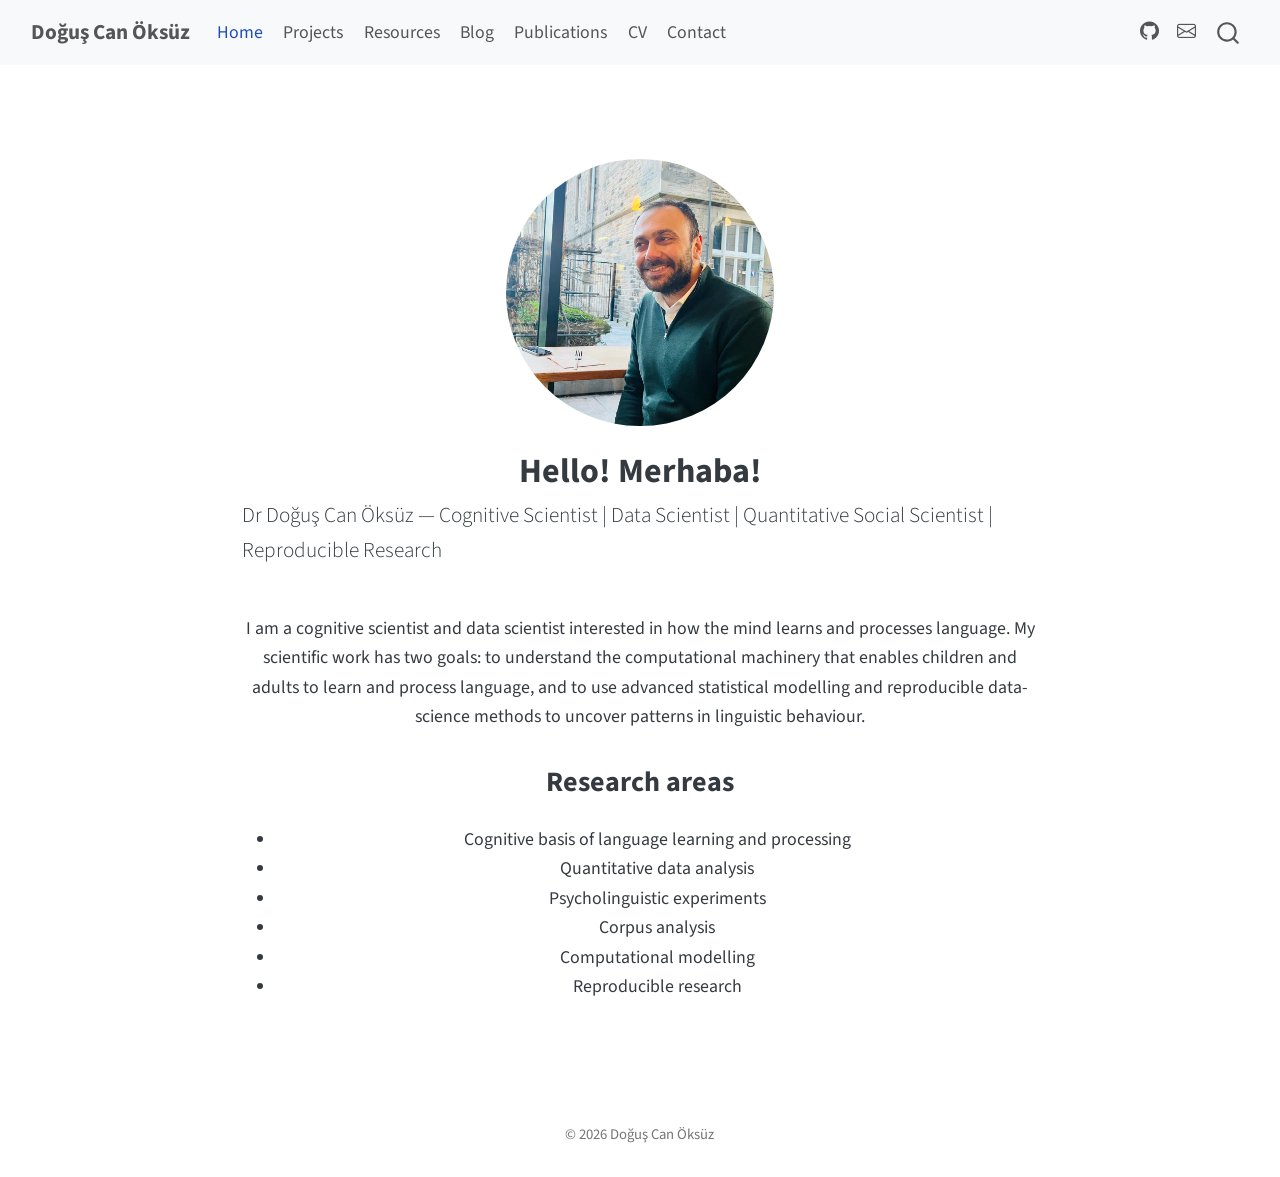
<file: docs/index.html>
<!DOCTYPE html>
<html xmlns="http://www.w3.org/1999/xhtml" lang="en" xml:lang="en"><head>

<meta charset="utf-8">
<meta name="generator" content="quarto-1.9.37">

<meta name="viewport" content="width=device-width, initial-scale=1.0, user-scalable=yes">


<title>Hello! Merhaba! – Doğuş Can Öksüz</title>
<style>
/* Default styles provided by pandoc.
** See https://pandoc.org/MANUAL.html#variables-for-html for config info.
*/
code{white-space: pre-wrap;}
span.smallcaps{font-variant: small-caps;}
div.columns{display: flex; gap: min(4vw, 1.5em);}
div.column{flex: auto; overflow-x: auto;}
div.hanging-indent{margin-left: 1.5em; text-indent: -1.5em;}
ul.task-list{list-style: none;}
ul.task-list li input[type="checkbox"] {
  width: 0.8em;
  margin: 0 0.8em 0.2em -1em; /* quarto-specific, see https://github.com/quarto-dev/quarto-cli/issues/4556 */ 
  vertical-align: middle;
}
</style>


<script src="site_libs/quarto-nav/quarto-nav.js"></script>
<script src="site_libs/quarto-nav/headroom.min.js"></script>
<script src="site_libs/clipboard/clipboard.min.js"></script>
<script src="site_libs/quarto-search/autocomplete.umd.js"></script>
<script src="site_libs/quarto-search/fuse.min.js"></script>
<script src="site_libs/quarto-search/quarto-search.js"></script>
<meta name="quarto:offset" content="./">
<script src="site_libs/quarto-html/quarto.js" type="module"></script>
<script src="site_libs/quarto-html/tabsets/tabsets.js" type="module"></script>
<script src="site_libs/quarto-html/popper.min.js"></script>
<script src="site_libs/quarto-html/tippy.umd.min.js"></script>
<link href="site_libs/quarto-html/tippy.css" rel="stylesheet">
<link href="site_libs/quarto-html/quarto-syntax-highlighting-7f8f88aac4f3542376d5c11b86a4c14d.css" rel="stylesheet" id="quarto-text-highlighting-styles">
<script src="site_libs/bootstrap/bootstrap.min.js"></script>
<link href="site_libs/bootstrap/bootstrap-icons.css" rel="stylesheet">
<link href="site_libs/bootstrap/bootstrap-158031087360bce0ff56dc785ce39e06.min.css" rel="stylesheet" append-hash="true" id="quarto-bootstrap" data-mode="light">
<script id="quarto-search-options" type="application/json">{
  "location": "navbar",
  "copy-button": false,
  "collapse-after": 3,
  "panel-placement": "end",
  "type": "overlay",
  "limit": 50,
  "keyboard-shortcut": [
    "f",
    "/",
    "s"
  ],
  "show-item-context": false,
  "language": {
    "search-no-results-text": "No results",
    "search-matching-documents-text": "matching documents",
    "search-copy-link-title": "Copy link to search",
    "search-hide-matches-text": "Hide additional matches",
    "search-more-match-text": "more match in this document",
    "search-more-matches-text": "more matches in this document",
    "search-clear-button-title": "Clear",
    "search-text-placeholder": "",
    "search-detached-cancel-button-title": "Cancel",
    "search-submit-button-title": "Submit",
    "search-label": "Search"
  }
}</script>


<link rel="stylesheet" href="styles.css">
</head>

<body class="nav-fixed fullcontent quarto-light">

<div id="quarto-search-results"></div>
  <header id="quarto-header" class="headroom fixed-top">
    <nav class="navbar navbar-expand-lg " data-bs-theme="dark">
      <div class="navbar-container container-fluid">
      <div class="navbar-brand-container mx-auto">
    <a class="navbar-brand" href="./index.html">
    <span class="navbar-title">Doğuş Can Öksüz</span>
    </a>
  </div>
            <div id="quarto-search" class="" title="Search"></div>
          <button class="navbar-toggler" type="button" data-bs-toggle="collapse" data-bs-target="#navbarCollapse" aria-controls="navbarCollapse" role="menu" aria-expanded="false" aria-label="Toggle navigation" onclick="if (window.quartoToggleHeadroom) { window.quartoToggleHeadroom(); }">
  <span class="navbar-toggler-icon"></span>
</button>
          <div class="collapse navbar-collapse" id="navbarCollapse">
            <ul class="navbar-nav navbar-nav-scroll me-auto">
  <li class="nav-item">
    <a class="nav-link active" href="./index.html" aria-current="page"> 
<span class="menu-text">Home</span></a>
  </li>  
  <li class="nav-item">
    <a class="nav-link" href="./projects.html"> 
<span class="menu-text">Projects</span></a>
  </li>  
  <li class="nav-item">
    <a class="nav-link" href="./resources.html"> 
<span class="menu-text">Resources</span></a>
  </li>  
  <li class="nav-item">
    <a class="nav-link" href="./blog.html"> 
<span class="menu-text">Blog</span></a>
  </li>  
  <li class="nav-item">
    <a class="nav-link" href="./publications.html"> 
<span class="menu-text">Publications</span></a>
  </li>  
  <li class="nav-item">
    <a class="nav-link" href="./cv.html"> 
<span class="menu-text">CV</span></a>
  </li>  
  <li class="nav-item">
    <a class="nav-link" href="./contact.html"> 
<span class="menu-text">Contact</span></a>
  </li>  
</ul>
            <ul class="navbar-nav navbar-nav-scroll ms-auto">
  <li class="nav-item compact">
    <a class="nav-link" href="https://github.com/dogus-oksuz"> <i class="bi bi-github" role="img">
</i> 
<span class="menu-text"></span></a>
  </li>  
  <li class="nav-item compact">
    <a class="nav-link" href="mailto:d.c.oksuz1@lancaster.ac.uk"> <i class="bi bi-envelope" role="img">
</i> 
<span class="menu-text"></span></a>
  </li>  
</ul>
          </div> <!-- /navcollapse -->
            <div class="quarto-navbar-tools">
</div>
      </div> <!-- /container-fluid -->
    </nav>
</header>
<!-- content -->
<div id="quarto-content" class="quarto-container page-columns page-rows-contents page-layout-article page-navbar">
<!-- sidebar -->
<!-- margin-sidebar -->
    
<!-- main -->
<div class="quarto-about-jolla">
  <img src="images/profile.jpg" class="about-image
  round " style="height: 15em; width: 15em;">
 <header id="title-block-header" class="quarto-title-block default">
<div class="quarto-title">
<h1 class="title">Hello! Merhaba!</h1>
<p class="subtitle lead">Dr Doğuş Can Öksüz — Cognitive Scientist | Data Scientist | Quantitative Social Scientist | Reproducible Research</p>
</div>
<div class="quarto-title-meta">
  </div>
</header><main class="content" id="quarto-document-content">
<p>I am a cognitive scientist and data scientist interested in how the mind learns and processes language. My scientific work has two goals: to understand the computational machinery that enables children and adults to learn and process language, and to use advanced statistical modelling and reproducible data-science methods to uncover patterns in linguistic behaviour.</p>
<section id="research-areas" class="level2">
<h2 data-anchor-id="research-areas">Research areas</h2>
<ul>
<li>Cognitive basis of language learning and processing</li>
<li>Quantitative data analysis</li>
<li>Psycholinguistic experiments</li>
<li>Corpus analysis</li>
<li>Computational modelling</li>
<li>Reproducible research</li>
</ul>


</section>
</main>  
</div>
 <!-- /main -->
<script id="quarto-html-after-body" type="application/javascript">
  window.document.addEventListener("DOMContentLoaded", function (event) {
    const isCodeAnnotation = (el) => {
      for (const clz of el.classList) {
        if (clz.startsWith('code-annotation-')) {                     
          return true;
        }
      }
      return false;
    }
    const onCopySuccess = function(e) {
      // button target
      const button = e.trigger;
      // don't keep focus
      button.blur();
      // flash "checked"
      button.classList.add('code-copy-button-checked');
      var currentTitle = button.getAttribute("title");
      button.setAttribute("title", "Copied!");
      let tooltip;
      if (window.bootstrap) {
        button.setAttribute("data-bs-toggle", "tooltip");
        button.setAttribute("data-bs-placement", "left");
        button.setAttribute("data-bs-title", "Copied!");
        tooltip = new bootstrap.Tooltip(button, 
          { trigger: "manual", 
            customClass: "code-copy-button-tooltip",
            offset: [0, -8]});
        tooltip.show();    
      }
      setTimeout(function() {
        if (tooltip) {
          tooltip.hide();
          button.removeAttribute("data-bs-title");
          button.removeAttribute("data-bs-toggle");
          button.removeAttribute("data-bs-placement");
        }
        button.setAttribute("title", currentTitle);
        button.classList.remove('code-copy-button-checked');
      }, 1000);
      // clear code selection
      e.clearSelection();
    }
    const getTextToCopy = function(trigger) {
      const outerScaffold = trigger.parentElement.cloneNode(true);
      const codeEl = outerScaffold.querySelector('code');
      for (const childEl of codeEl.children) {
        if (isCodeAnnotation(childEl)) {
          childEl.remove();
        }
      }
      return codeEl.innerText;
    }
    const clipboard = new window.ClipboardJS('.code-copy-button:not([data-in-quarto-modal])', {
      text: getTextToCopy
    });
    clipboard.on('success', onCopySuccess);
    if (window.document.getElementById('quarto-embedded-source-code-modal')) {
      const clipboardModal = new window.ClipboardJS('.code-copy-button[data-in-quarto-modal]', {
        text: getTextToCopy,
        container: window.document.getElementById('quarto-embedded-source-code-modal')
      });
      clipboardModal.on('success', onCopySuccess);
    }
      var localhostRegex = new RegExp(/^(?:http|https):\/\/localhost\:?[0-9]*\//);
      var mailtoRegex = new RegExp(/^mailto:/);
        var filterRegex = new RegExp('/' + window.location.host + '/');
      var isInternal = (href) => {
          return filterRegex.test(href) || localhostRegex.test(href) || mailtoRegex.test(href);
      }
      // Inspect non-navigation links and adorn them if external
     var links = window.document.querySelectorAll('a[href]:not(.nav-link):not(.navbar-brand):not(.toc-action):not(.sidebar-link):not(.sidebar-item-toggle):not(.pagination-link):not(.no-external):not([aria-hidden]):not(.dropdown-item):not(.quarto-navigation-tool):not(.about-link)');
      for (var i=0; i<links.length; i++) {
        const link = links[i];
        if (!isInternal(link.href)) {
          // undo the damage that might have been done by quarto-nav.js in the case of
          // links that we want to consider external
          if (link.dataset.originalHref !== undefined) {
            link.href = link.dataset.originalHref;
          }
        }
      }
    function tippyHover(el, contentFn, onTriggerFn, onUntriggerFn) {
      const config = {
        allowHTML: true,
        maxWidth: 500,
        delay: 100,
        arrow: false,
        appendTo: function(el) {
            return el.parentElement;
        },
        interactive: true,
        interactiveBorder: 10,
        theme: 'quarto',
        placement: 'bottom-start',
      };
      if (contentFn) {
        config.content = contentFn;
      }
      if (onTriggerFn) {
        config.onTrigger = onTriggerFn;
      }
      if (onUntriggerFn) {
        config.onUntrigger = onUntriggerFn;
      }
      window.tippy(el, config); 
    }
    const noterefs = window.document.querySelectorAll('a[role="doc-noteref"]');
    for (var i=0; i<noterefs.length; i++) {
      const ref = noterefs[i];
      tippyHover(ref, function() {
        // use id or data attribute instead here
        let href = ref.getAttribute('data-footnote-href') || ref.getAttribute('href');
        try { href = new URL(href).hash; } catch {}
        const id = href.replace(/^#\/?/, "");
        const note = window.document.getElementById(id);
        if (note) {
          return note.innerHTML;
        } else {
          return "";
        }
      });
    }
    const xrefs = window.document.querySelectorAll('a.quarto-xref');
    const processXRef = (id, note) => {
      // Strip column container classes
      const stripColumnClz = (el) => {
        el.classList.remove("page-full", "page-columns");
        if (el.children) {
          for (const child of el.children) {
            stripColumnClz(child);
          }
        }
      }
      stripColumnClz(note)
      if (id === null || id.startsWith('sec-')) {
        // Special case sections, only their first couple elements
        const container = document.createElement("div");
        if (note.children && note.children.length > 2) {
          container.appendChild(note.children[0].cloneNode(true));
          for (let i = 1; i < note.children.length; i++) {
            const child = note.children[i];
            if (child.tagName === "P" && child.innerText === "") {
              continue;
            } else {
              container.appendChild(child.cloneNode(true));
              break;
            }
          }
          if (window.Quarto?.typesetMath) {
            window.Quarto.typesetMath(container);
          }
          return container.innerHTML
        } else {
          if (window.Quarto?.typesetMath) {
            window.Quarto.typesetMath(note);
          }
          return note.innerHTML;
        }
      } else {
        // Remove any anchor links if they are present
        const anchorLink = note.querySelector('a.anchorjs-link');
        if (anchorLink) {
          anchorLink.remove();
        }
        if (window.Quarto?.typesetMath) {
          window.Quarto.typesetMath(note);
        }
        if (note.classList.contains("callout")) {
          return note.outerHTML;
        } else {
          return note.innerHTML;
        }
      }
    }
    for (var i=0; i<xrefs.length; i++) {
      const xref = xrefs[i];
      tippyHover(xref, undefined, function(instance) {
        instance.disable();
        let url = xref.getAttribute('href');
        let hash = undefined; 
        if (url.startsWith('#')) {
          hash = url;
        } else {
          try { hash = new URL(url).hash; } catch {}
        }
        if (hash) {
          const id = hash.replace(/^#\/?/, "");
          const note = window.document.getElementById(id);
          if (note !== null) {
            try {
              const html = processXRef(id, note.cloneNode(true));
              instance.setContent(html);
            } finally {
              instance.enable();
              instance.show();
            }
          } else {
            // See if we can fetch this
            fetch(url.split('#')[0])
            .then(res => res.text())
            .then(html => {
              const parser = new DOMParser();
              const htmlDoc = parser.parseFromString(html, "text/html");
              const note = htmlDoc.getElementById(id);
              if (note !== null) {
                const html = processXRef(id, note);
                instance.setContent(html);
              } 
            }).finally(() => {
              instance.enable();
              instance.show();
            });
          }
        } else {
          // See if we can fetch a full url (with no hash to target)
          // This is a special case and we should probably do some content thinning / targeting
          fetch(url)
          .then(res => res.text())
          .then(html => {
            const parser = new DOMParser();
            const htmlDoc = parser.parseFromString(html, "text/html");
            const note = htmlDoc.querySelector('main.content');
            if (note !== null) {
              // This should only happen for chapter cross references
              // (since there is no id in the URL)
              // remove the first header
              if (note.children.length > 0 && note.children[0].tagName === "HEADER") {
                note.children[0].remove();
              }
              const html = processXRef(null, note);
              instance.setContent(html);
            } 
          }).finally(() => {
            instance.enable();
            instance.show();
          });
        }
      }, function(instance) {
      });
    }
        let selectedAnnoteEl;
        const selectorForAnnotation = ( cell, annotation) => {
          let cellAttr = 'data-code-cell="' + cell + '"';
          let lineAttr = 'data-code-annotation="' +  annotation + '"';
          const selector = 'span[' + cellAttr + '][' + lineAttr + ']';
          return selector;
        }
        const selectCodeLines = (annoteEl) => {
          const doc = window.document;
          const targetCell = annoteEl.getAttribute("data-target-cell");
          const targetAnnotation = annoteEl.getAttribute("data-target-annotation");
          const annoteSpan = window.document.querySelector(selectorForAnnotation(targetCell, targetAnnotation));
          const lines = annoteSpan.getAttribute("data-code-lines").split(",");
          const lineIds = lines.map((line) => {
            return targetCell + "-" + line;
          })
          let top = null;
          let height = null;
          let parent = null;
          if (lineIds.length > 0) {
              //compute the position of the single el (top and bottom and make a div)
              const el = window.document.getElementById(lineIds[0]);
              top = el.offsetTop;
              height = el.offsetHeight;
              parent = el.parentElement.parentElement;
            if (lineIds.length > 1) {
              const lastEl = window.document.getElementById(lineIds[lineIds.length - 1]);
              const bottom = lastEl.offsetTop + lastEl.offsetHeight;
              height = bottom - top;
            }
            if (top !== null && height !== null && parent !== null) {
              // cook up a div (if necessary) and position it 
              let div = window.document.getElementById("code-annotation-line-highlight");
              if (div === null) {
                div = window.document.createElement("div");
                div.setAttribute("id", "code-annotation-line-highlight");
                div.style.position = 'absolute';
                parent.appendChild(div);
              }
              div.style.top = top - 2 + "px";
              div.style.height = height + 4 + "px";
              div.style.left = 0;
              let gutterDiv = window.document.getElementById("code-annotation-line-highlight-gutter");
              if (gutterDiv === null) {
                gutterDiv = window.document.createElement("div");
                gutterDiv.setAttribute("id", "code-annotation-line-highlight-gutter");
                gutterDiv.style.position = 'absolute';
                const codeCell = window.document.getElementById(targetCell);
                const gutter = codeCell.querySelector('.code-annotation-gutter');
                gutter.appendChild(gutterDiv);
              }
              gutterDiv.style.top = top - 2 + "px";
              gutterDiv.style.height = height + 4 + "px";
            }
            selectedAnnoteEl = annoteEl;
          }
        };
        const unselectCodeLines = () => {
          const elementsIds = ["code-annotation-line-highlight", "code-annotation-line-highlight-gutter"];
          elementsIds.forEach((elId) => {
            const div = window.document.getElementById(elId);
            if (div) {
              div.remove();
            }
          });
          selectedAnnoteEl = undefined;
        };
          // Handle positioning of the toggle
      window.addEventListener(
        "resize",
        throttle(() => {
          elRect = undefined;
          if (selectedAnnoteEl) {
            selectCodeLines(selectedAnnoteEl);
          }
        }, 10)
      );
      function throttle(fn, ms) {
      let throttle = false;
      let timer;
        return (...args) => {
          if(!throttle) { // first call gets through
              fn.apply(this, args);
              throttle = true;
          } else { // all the others get throttled
              if(timer) clearTimeout(timer); // cancel #2
              timer = setTimeout(() => {
                fn.apply(this, args);
                timer = throttle = false;
              }, ms);
          }
        };
      }
        // Attach click handler to the DT
        const annoteDls = window.document.querySelectorAll('dt[data-target-cell]');
        for (const annoteDlNode of annoteDls) {
          annoteDlNode.addEventListener('click', (event) => {
            const clickedEl = event.target;
            if (clickedEl !== selectedAnnoteEl) {
              unselectCodeLines();
              const activeEl = window.document.querySelector('dt[data-target-cell].code-annotation-active');
              if (activeEl) {
                activeEl.classList.remove('code-annotation-active');
              }
              selectCodeLines(clickedEl);
              clickedEl.classList.add('code-annotation-active');
            } else {
              // Unselect the line
              unselectCodeLines();
              clickedEl.classList.remove('code-annotation-active');
            }
          });
        }
    const findCites = (el) => {
      const parentEl = el.parentElement;
      if (parentEl) {
        const cites = parentEl.dataset.cites;
        if (cites) {
          return {
            el,
            cites: cites.split(' ')
          };
        } else {
          return findCites(el.parentElement)
        }
      } else {
        return undefined;
      }
    };
    var bibliorefs = window.document.querySelectorAll('a[role="doc-biblioref"]');
    for (var i=0; i<bibliorefs.length; i++) {
      const ref = bibliorefs[i];
      const citeInfo = findCites(ref);
      if (citeInfo) {
        tippyHover(citeInfo.el, function() {
          var popup = window.document.createElement('div');
          citeInfo.cites.forEach(function(cite) {
            var citeDiv = window.document.createElement('div');
            citeDiv.classList.add('hanging-indent');
            citeDiv.classList.add('csl-entry');
            var biblioDiv = window.document.getElementById('ref-' + cite);
            if (biblioDiv) {
              citeDiv.innerHTML = biblioDiv.innerHTML;
            }
            popup.appendChild(citeDiv);
          });
          return popup.innerHTML;
        });
      }
    }
  });
  </script>
</div> <!-- /content -->
<footer class="footer">
  <div class="nav-footer">
    <div class="nav-footer-left">
      &nbsp;
    </div>   
    <div class="nav-footer-center">
<p>© 2026 Doğuş Can Öksüz</p>
</div>
    <div class="nav-footer-right">
      &nbsp;
    </div>
  </div>
</footer>




</body></html>
</file>
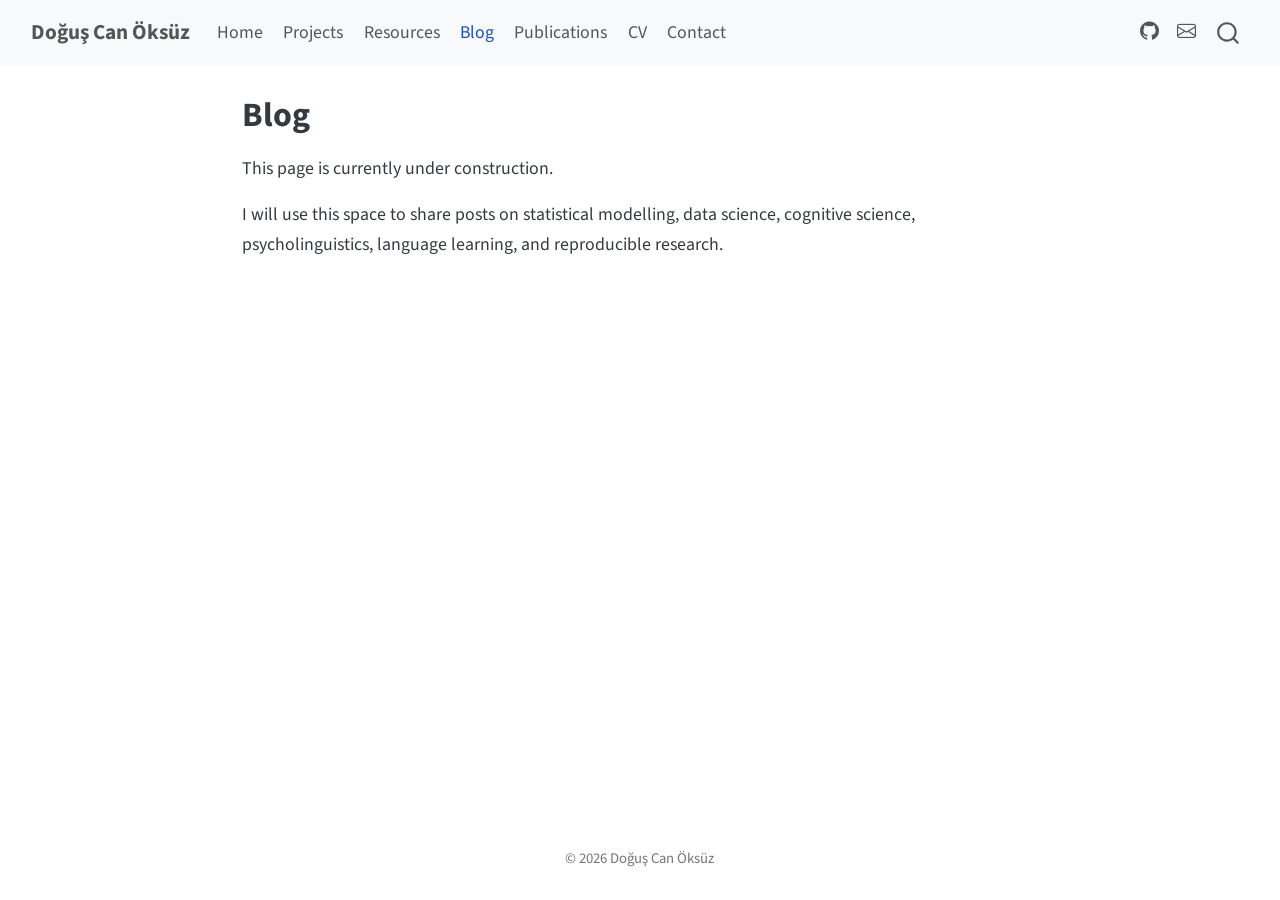
<file: docs/blog.html>
<!DOCTYPE html>
<html xmlns="http://www.w3.org/1999/xhtml" lang="en" xml:lang="en"><head>

<meta charset="utf-8">
<meta name="generator" content="quarto-1.9.37">

<meta name="viewport" content="width=device-width, initial-scale=1.0, user-scalable=yes">


<title>Blog – Doğuş Can Öksüz</title>
<style>
/* Default styles provided by pandoc.
** See https://pandoc.org/MANUAL.html#variables-for-html for config info.
*/
code{white-space: pre-wrap;}
span.smallcaps{font-variant: small-caps;}
div.columns{display: flex; gap: min(4vw, 1.5em);}
div.column{flex: auto; overflow-x: auto;}
div.hanging-indent{margin-left: 1.5em; text-indent: -1.5em;}
ul.task-list{list-style: none;}
ul.task-list li input[type="checkbox"] {
  width: 0.8em;
  margin: 0 0.8em 0.2em -1em; /* quarto-specific, see https://github.com/quarto-dev/quarto-cli/issues/4556 */ 
  vertical-align: middle;
}
</style>


<script src="site_libs/quarto-nav/quarto-nav.js"></script>
<script src="site_libs/quarto-nav/headroom.min.js"></script>
<script src="site_libs/clipboard/clipboard.min.js"></script>
<script src="site_libs/quarto-search/autocomplete.umd.js"></script>
<script src="site_libs/quarto-search/fuse.min.js"></script>
<script src="site_libs/quarto-search/quarto-search.js"></script>
<meta name="quarto:offset" content="./">
<script src="site_libs/quarto-html/quarto.js" type="module"></script>
<script src="site_libs/quarto-html/tabsets/tabsets.js" type="module"></script>
<script src="site_libs/quarto-html/popper.min.js"></script>
<script src="site_libs/quarto-html/tippy.umd.min.js"></script>
<script src="site_libs/quarto-html/anchor.min.js"></script>
<link href="site_libs/quarto-html/tippy.css" rel="stylesheet">
<link href="site_libs/quarto-html/quarto-syntax-highlighting-7f8f88aac4f3542376d5c11b86a4c14d.css" rel="stylesheet" id="quarto-text-highlighting-styles">
<script src="site_libs/bootstrap/bootstrap.min.js"></script>
<link href="site_libs/bootstrap/bootstrap-icons.css" rel="stylesheet">
<link href="site_libs/bootstrap/bootstrap-158031087360bce0ff56dc785ce39e06.min.css" rel="stylesheet" append-hash="true" id="quarto-bootstrap" data-mode="light">
<script id="quarto-search-options" type="application/json">{
  "location": "navbar",
  "copy-button": false,
  "collapse-after": 3,
  "panel-placement": "end",
  "type": "overlay",
  "limit": 50,
  "keyboard-shortcut": [
    "f",
    "/",
    "s"
  ],
  "show-item-context": false,
  "language": {
    "search-no-results-text": "No results",
    "search-matching-documents-text": "matching documents",
    "search-copy-link-title": "Copy link to search",
    "search-hide-matches-text": "Hide additional matches",
    "search-more-match-text": "more match in this document",
    "search-more-matches-text": "more matches in this document",
    "search-clear-button-title": "Clear",
    "search-text-placeholder": "",
    "search-detached-cancel-button-title": "Cancel",
    "search-submit-button-title": "Submit",
    "search-label": "Search"
  }
}</script>


<link rel="stylesheet" href="styles.css">
</head>

<body class="nav-fixed fullcontent quarto-light">

<div id="quarto-search-results"></div>
  <header id="quarto-header" class="headroom fixed-top">
    <nav class="navbar navbar-expand-lg " data-bs-theme="dark">
      <div class="navbar-container container-fluid">
      <div class="navbar-brand-container mx-auto">
    <a class="navbar-brand" href="./index.html">
    <span class="navbar-title">Doğuş Can Öksüz</span>
    </a>
  </div>
            <div id="quarto-search" class="" title="Search"></div>
          <button class="navbar-toggler" type="button" data-bs-toggle="collapse" data-bs-target="#navbarCollapse" aria-controls="navbarCollapse" role="menu" aria-expanded="false" aria-label="Toggle navigation" onclick="if (window.quartoToggleHeadroom) { window.quartoToggleHeadroom(); }">
  <span class="navbar-toggler-icon"></span>
</button>
          <div class="collapse navbar-collapse" id="navbarCollapse">
            <ul class="navbar-nav navbar-nav-scroll me-auto">
  <li class="nav-item">
    <a class="nav-link" href="./index.html"> 
<span class="menu-text">Home</span></a>
  </li>  
  <li class="nav-item">
    <a class="nav-link" href="./projects.html"> 
<span class="menu-text">Projects</span></a>
  </li>  
  <li class="nav-item">
    <a class="nav-link" href="./resources.html"> 
<span class="menu-text">Resources</span></a>
  </li>  
  <li class="nav-item">
    <a class="nav-link active" href="./blog.html" aria-current="page"> 
<span class="menu-text">Blog</span></a>
  </li>  
  <li class="nav-item">
    <a class="nav-link" href="./publications.html"> 
<span class="menu-text">Publications</span></a>
  </li>  
  <li class="nav-item">
    <a class="nav-link" href="./cv.html"> 
<span class="menu-text">CV</span></a>
  </li>  
  <li class="nav-item">
    <a class="nav-link" href="./contact.html"> 
<span class="menu-text">Contact</span></a>
  </li>  
</ul>
            <ul class="navbar-nav navbar-nav-scroll ms-auto">
  <li class="nav-item compact">
    <a class="nav-link" href="https://github.com/dogus-oksuz"> <i class="bi bi-github" role="img">
</i> 
<span class="menu-text"></span></a>
  </li>  
  <li class="nav-item compact">
    <a class="nav-link" href="mailto:d.c.oksuz1@lancaster.ac.uk"> <i class="bi bi-envelope" role="img">
</i> 
<span class="menu-text"></span></a>
  </li>  
</ul>
          </div> <!-- /navcollapse -->
            <div class="quarto-navbar-tools">
</div>
      </div> <!-- /container-fluid -->
    </nav>
</header>
<!-- content -->
<div id="quarto-content" class="quarto-container page-columns page-rows-contents page-layout-article page-navbar">
<!-- sidebar -->
<!-- margin-sidebar -->
    
<!-- main -->
<main class="content" id="quarto-document-content">

<header id="title-block-header" class="quarto-title-block default">
<div class="quarto-title">
<h1 class="title">Blog</h1>
</div>



<div class="quarto-title-meta">

    
  
    
  </div>
  


</header>


<p>This page is currently under construction.</p>
<p>I will use this space to share posts on statistical modelling, data science, cognitive science, psycholinguistics, language learning, and reproducible research.</p>



</main> <!-- /main -->
<script id="quarto-html-after-body" type="application/javascript">
  window.document.addEventListener("DOMContentLoaded", function (event) {
    const icon = "";
    const anchorJS = new window.AnchorJS();
    anchorJS.options = {
      placement: 'right',
      icon: icon
    };
    anchorJS.add('.anchored');
    const isCodeAnnotation = (el) => {
      for (const clz of el.classList) {
        if (clz.startsWith('code-annotation-')) {                     
          return true;
        }
      }
      return false;
    }
    const onCopySuccess = function(e) {
      // button target
      const button = e.trigger;
      // don't keep focus
      button.blur();
      // flash "checked"
      button.classList.add('code-copy-button-checked');
      var currentTitle = button.getAttribute("title");
      button.setAttribute("title", "Copied!");
      let tooltip;
      if (window.bootstrap) {
        button.setAttribute("data-bs-toggle", "tooltip");
        button.setAttribute("data-bs-placement", "left");
        button.setAttribute("data-bs-title", "Copied!");
        tooltip = new bootstrap.Tooltip(button, 
          { trigger: "manual", 
            customClass: "code-copy-button-tooltip",
            offset: [0, -8]});
        tooltip.show();    
      }
      setTimeout(function() {
        if (tooltip) {
          tooltip.hide();
          button.removeAttribute("data-bs-title");
          button.removeAttribute("data-bs-toggle");
          button.removeAttribute("data-bs-placement");
        }
        button.setAttribute("title", currentTitle);
        button.classList.remove('code-copy-button-checked');
      }, 1000);
      // clear code selection
      e.clearSelection();
    }
    const getTextToCopy = function(trigger) {
      const outerScaffold = trigger.parentElement.cloneNode(true);
      const codeEl = outerScaffold.querySelector('code');
      for (const childEl of codeEl.children) {
        if (isCodeAnnotation(childEl)) {
          childEl.remove();
        }
      }
      return codeEl.innerText;
    }
    const clipboard = new window.ClipboardJS('.code-copy-button:not([data-in-quarto-modal])', {
      text: getTextToCopy
    });
    clipboard.on('success', onCopySuccess);
    if (window.document.getElementById('quarto-embedded-source-code-modal')) {
      const clipboardModal = new window.ClipboardJS('.code-copy-button[data-in-quarto-modal]', {
        text: getTextToCopy,
        container: window.document.getElementById('quarto-embedded-source-code-modal')
      });
      clipboardModal.on('success', onCopySuccess);
    }
      var localhostRegex = new RegExp(/^(?:http|https):\/\/localhost\:?[0-9]*\//);
      var mailtoRegex = new RegExp(/^mailto:/);
        var filterRegex = new RegExp('/' + window.location.host + '/');
      var isInternal = (href) => {
          return filterRegex.test(href) || localhostRegex.test(href) || mailtoRegex.test(href);
      }
      // Inspect non-navigation links and adorn them if external
     var links = window.document.querySelectorAll('a[href]:not(.nav-link):not(.navbar-brand):not(.toc-action):not(.sidebar-link):not(.sidebar-item-toggle):not(.pagination-link):not(.no-external):not([aria-hidden]):not(.dropdown-item):not(.quarto-navigation-tool):not(.about-link)');
      for (var i=0; i<links.length; i++) {
        const link = links[i];
        if (!isInternal(link.href)) {
          // undo the damage that might have been done by quarto-nav.js in the case of
          // links that we want to consider external
          if (link.dataset.originalHref !== undefined) {
            link.href = link.dataset.originalHref;
          }
        }
      }
    function tippyHover(el, contentFn, onTriggerFn, onUntriggerFn) {
      const config = {
        allowHTML: true,
        maxWidth: 500,
        delay: 100,
        arrow: false,
        appendTo: function(el) {
            return el.parentElement;
        },
        interactive: true,
        interactiveBorder: 10,
        theme: 'quarto',
        placement: 'bottom-start',
      };
      if (contentFn) {
        config.content = contentFn;
      }
      if (onTriggerFn) {
        config.onTrigger = onTriggerFn;
      }
      if (onUntriggerFn) {
        config.onUntrigger = onUntriggerFn;
      }
      window.tippy(el, config); 
    }
    const noterefs = window.document.querySelectorAll('a[role="doc-noteref"]');
    for (var i=0; i<noterefs.length; i++) {
      const ref = noterefs[i];
      tippyHover(ref, function() {
        // use id or data attribute instead here
        let href = ref.getAttribute('data-footnote-href') || ref.getAttribute('href');
        try { href = new URL(href).hash; } catch {}
        const id = href.replace(/^#\/?/, "");
        const note = window.document.getElementById(id);
        if (note) {
          return note.innerHTML;
        } else {
          return "";
        }
      });
    }
    const xrefs = window.document.querySelectorAll('a.quarto-xref');
    const processXRef = (id, note) => {
      // Strip column container classes
      const stripColumnClz = (el) => {
        el.classList.remove("page-full", "page-columns");
        if (el.children) {
          for (const child of el.children) {
            stripColumnClz(child);
          }
        }
      }
      stripColumnClz(note)
      if (id === null || id.startsWith('sec-')) {
        // Special case sections, only their first couple elements
        const container = document.createElement("div");
        if (note.children && note.children.length > 2) {
          container.appendChild(note.children[0].cloneNode(true));
          for (let i = 1; i < note.children.length; i++) {
            const child = note.children[i];
            if (child.tagName === "P" && child.innerText === "") {
              continue;
            } else {
              container.appendChild(child.cloneNode(true));
              break;
            }
          }
          if (window.Quarto?.typesetMath) {
            window.Quarto.typesetMath(container);
          }
          return container.innerHTML
        } else {
          if (window.Quarto?.typesetMath) {
            window.Quarto.typesetMath(note);
          }
          return note.innerHTML;
        }
      } else {
        // Remove any anchor links if they are present
        const anchorLink = note.querySelector('a.anchorjs-link');
        if (anchorLink) {
          anchorLink.remove();
        }
        if (window.Quarto?.typesetMath) {
          window.Quarto.typesetMath(note);
        }
        if (note.classList.contains("callout")) {
          return note.outerHTML;
        } else {
          return note.innerHTML;
        }
      }
    }
    for (var i=0; i<xrefs.length; i++) {
      const xref = xrefs[i];
      tippyHover(xref, undefined, function(instance) {
        instance.disable();
        let url = xref.getAttribute('href');
        let hash = undefined; 
        if (url.startsWith('#')) {
          hash = url;
        } else {
          try { hash = new URL(url).hash; } catch {}
        }
        if (hash) {
          const id = hash.replace(/^#\/?/, "");
          const note = window.document.getElementById(id);
          if (note !== null) {
            try {
              const html = processXRef(id, note.cloneNode(true));
              instance.setContent(html);
            } finally {
              instance.enable();
              instance.show();
            }
          } else {
            // See if we can fetch this
            fetch(url.split('#')[0])
            .then(res => res.text())
            .then(html => {
              const parser = new DOMParser();
              const htmlDoc = parser.parseFromString(html, "text/html");
              const note = htmlDoc.getElementById(id);
              if (note !== null) {
                const html = processXRef(id, note);
                instance.setContent(html);
              } 
            }).finally(() => {
              instance.enable();
              instance.show();
            });
          }
        } else {
          // See if we can fetch a full url (with no hash to target)
          // This is a special case and we should probably do some content thinning / targeting
          fetch(url)
          .then(res => res.text())
          .then(html => {
            const parser = new DOMParser();
            const htmlDoc = parser.parseFromString(html, "text/html");
            const note = htmlDoc.querySelector('main.content');
            if (note !== null) {
              // This should only happen for chapter cross references
              // (since there is no id in the URL)
              // remove the first header
              if (note.children.length > 0 && note.children[0].tagName === "HEADER") {
                note.children[0].remove();
              }
              const html = processXRef(null, note);
              instance.setContent(html);
            } 
          }).finally(() => {
            instance.enable();
            instance.show();
          });
        }
      }, function(instance) {
      });
    }
        let selectedAnnoteEl;
        const selectorForAnnotation = ( cell, annotation) => {
          let cellAttr = 'data-code-cell="' + cell + '"';
          let lineAttr = 'data-code-annotation="' +  annotation + '"';
          const selector = 'span[' + cellAttr + '][' + lineAttr + ']';
          return selector;
        }
        const selectCodeLines = (annoteEl) => {
          const doc = window.document;
          const targetCell = annoteEl.getAttribute("data-target-cell");
          const targetAnnotation = annoteEl.getAttribute("data-target-annotation");
          const annoteSpan = window.document.querySelector(selectorForAnnotation(targetCell, targetAnnotation));
          const lines = annoteSpan.getAttribute("data-code-lines").split(",");
          const lineIds = lines.map((line) => {
            return targetCell + "-" + line;
          })
          let top = null;
          let height = null;
          let parent = null;
          if (lineIds.length > 0) {
              //compute the position of the single el (top and bottom and make a div)
              const el = window.document.getElementById(lineIds[0]);
              top = el.offsetTop;
              height = el.offsetHeight;
              parent = el.parentElement.parentElement;
            if (lineIds.length > 1) {
              const lastEl = window.document.getElementById(lineIds[lineIds.length - 1]);
              const bottom = lastEl.offsetTop + lastEl.offsetHeight;
              height = bottom - top;
            }
            if (top !== null && height !== null && parent !== null) {
              // cook up a div (if necessary) and position it 
              let div = window.document.getElementById("code-annotation-line-highlight");
              if (div === null) {
                div = window.document.createElement("div");
                div.setAttribute("id", "code-annotation-line-highlight");
                div.style.position = 'absolute';
                parent.appendChild(div);
              }
              div.style.top = top - 2 + "px";
              div.style.height = height + 4 + "px";
              div.style.left = 0;
              let gutterDiv = window.document.getElementById("code-annotation-line-highlight-gutter");
              if (gutterDiv === null) {
                gutterDiv = window.document.createElement("div");
                gutterDiv.setAttribute("id", "code-annotation-line-highlight-gutter");
                gutterDiv.style.position = 'absolute';
                const codeCell = window.document.getElementById(targetCell);
                const gutter = codeCell.querySelector('.code-annotation-gutter');
                gutter.appendChild(gutterDiv);
              }
              gutterDiv.style.top = top - 2 + "px";
              gutterDiv.style.height = height + 4 + "px";
            }
            selectedAnnoteEl = annoteEl;
          }
        };
        const unselectCodeLines = () => {
          const elementsIds = ["code-annotation-line-highlight", "code-annotation-line-highlight-gutter"];
          elementsIds.forEach((elId) => {
            const div = window.document.getElementById(elId);
            if (div) {
              div.remove();
            }
          });
          selectedAnnoteEl = undefined;
        };
          // Handle positioning of the toggle
      window.addEventListener(
        "resize",
        throttle(() => {
          elRect = undefined;
          if (selectedAnnoteEl) {
            selectCodeLines(selectedAnnoteEl);
          }
        }, 10)
      );
      function throttle(fn, ms) {
      let throttle = false;
      let timer;
        return (...args) => {
          if(!throttle) { // first call gets through
              fn.apply(this, args);
              throttle = true;
          } else { // all the others get throttled
              if(timer) clearTimeout(timer); // cancel #2
              timer = setTimeout(() => {
                fn.apply(this, args);
                timer = throttle = false;
              }, ms);
          }
        };
      }
        // Attach click handler to the DT
        const annoteDls = window.document.querySelectorAll('dt[data-target-cell]');
        for (const annoteDlNode of annoteDls) {
          annoteDlNode.addEventListener('click', (event) => {
            const clickedEl = event.target;
            if (clickedEl !== selectedAnnoteEl) {
              unselectCodeLines();
              const activeEl = window.document.querySelector('dt[data-target-cell].code-annotation-active');
              if (activeEl) {
                activeEl.classList.remove('code-annotation-active');
              }
              selectCodeLines(clickedEl);
              clickedEl.classList.add('code-annotation-active');
            } else {
              // Unselect the line
              unselectCodeLines();
              clickedEl.classList.remove('code-annotation-active');
            }
          });
        }
    const findCites = (el) => {
      const parentEl = el.parentElement;
      if (parentEl) {
        const cites = parentEl.dataset.cites;
        if (cites) {
          return {
            el,
            cites: cites.split(' ')
          };
        } else {
          return findCites(el.parentElement)
        }
      } else {
        return undefined;
      }
    };
    var bibliorefs = window.document.querySelectorAll('a[role="doc-biblioref"]');
    for (var i=0; i<bibliorefs.length; i++) {
      const ref = bibliorefs[i];
      const citeInfo = findCites(ref);
      if (citeInfo) {
        tippyHover(citeInfo.el, function() {
          var popup = window.document.createElement('div');
          citeInfo.cites.forEach(function(cite) {
            var citeDiv = window.document.createElement('div');
            citeDiv.classList.add('hanging-indent');
            citeDiv.classList.add('csl-entry');
            var biblioDiv = window.document.getElementById('ref-' + cite);
            if (biblioDiv) {
              citeDiv.innerHTML = biblioDiv.innerHTML;
            }
            popup.appendChild(citeDiv);
          });
          return popup.innerHTML;
        });
      }
    }
  });
  </script>
</div> <!-- /content -->
<footer class="footer">
  <div class="nav-footer">
    <div class="nav-footer-left">
      &nbsp;
    </div>   
    <div class="nav-footer-center">
<p>© 2026 Doğuş Can Öksüz</p>
</div>
    <div class="nav-footer-right">
      &nbsp;
    </div>
  </div>
</footer>




</body></html>
</file>
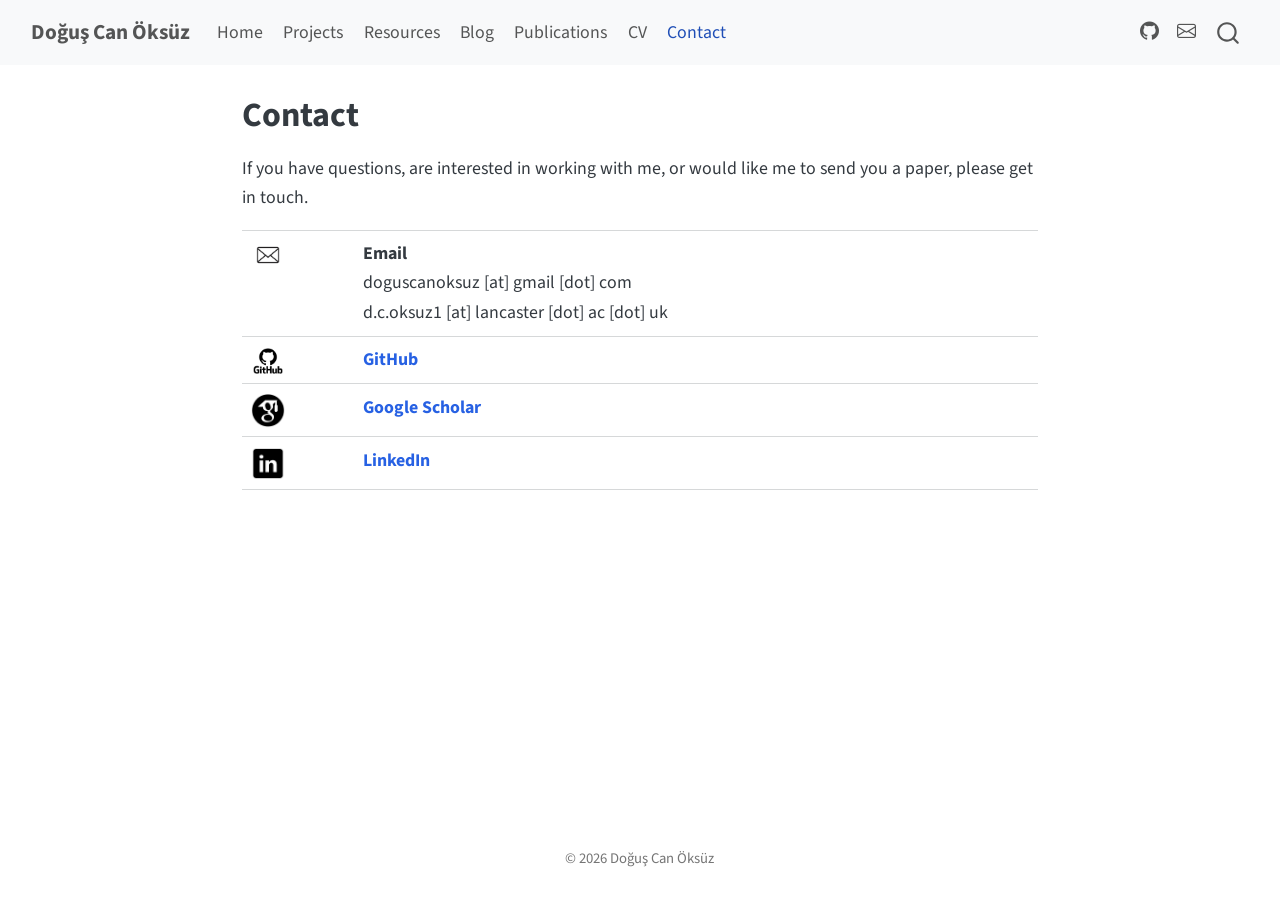
<file: docs/contact.html>
<!DOCTYPE html>
<html xmlns="http://www.w3.org/1999/xhtml" lang="en" xml:lang="en"><head>

<meta charset="utf-8">
<meta name="generator" content="quarto-1.9.37">

<meta name="viewport" content="width=device-width, initial-scale=1.0, user-scalable=yes">


<title>Contact – Doğuş Can Öksüz</title>
<style>
/* Default styles provided by pandoc.
** See https://pandoc.org/MANUAL.html#variables-for-html for config info.
*/
code{white-space: pre-wrap;}
span.smallcaps{font-variant: small-caps;}
div.columns{display: flex; gap: min(4vw, 1.5em);}
div.column{flex: auto; overflow-x: auto;}
div.hanging-indent{margin-left: 1.5em; text-indent: -1.5em;}
ul.task-list{list-style: none;}
ul.task-list li input[type="checkbox"] {
  width: 0.8em;
  margin: 0 0.8em 0.2em -1em; /* quarto-specific, see https://github.com/quarto-dev/quarto-cli/issues/4556 */ 
  vertical-align: middle;
}
</style>


<script src="site_libs/quarto-nav/quarto-nav.js"></script>
<script src="site_libs/quarto-nav/headroom.min.js"></script>
<script src="site_libs/clipboard/clipboard.min.js"></script>
<script src="site_libs/quarto-search/autocomplete.umd.js"></script>
<script src="site_libs/quarto-search/fuse.min.js"></script>
<script src="site_libs/quarto-search/quarto-search.js"></script>
<meta name="quarto:offset" content="./">
<script src="site_libs/quarto-html/quarto.js" type="module"></script>
<script src="site_libs/quarto-html/tabsets/tabsets.js" type="module"></script>
<script src="site_libs/quarto-html/popper.min.js"></script>
<script src="site_libs/quarto-html/tippy.umd.min.js"></script>
<script src="site_libs/quarto-html/anchor.min.js"></script>
<link href="site_libs/quarto-html/tippy.css" rel="stylesheet">
<link href="site_libs/quarto-html/quarto-syntax-highlighting-7f8f88aac4f3542376d5c11b86a4c14d.css" rel="stylesheet" id="quarto-text-highlighting-styles">
<script src="site_libs/bootstrap/bootstrap.min.js"></script>
<link href="site_libs/bootstrap/bootstrap-icons.css" rel="stylesheet">
<link href="site_libs/bootstrap/bootstrap-158031087360bce0ff56dc785ce39e06.min.css" rel="stylesheet" append-hash="true" id="quarto-bootstrap" data-mode="light">
<script id="quarto-search-options" type="application/json">{
  "location": "navbar",
  "copy-button": false,
  "collapse-after": 3,
  "panel-placement": "end",
  "type": "overlay",
  "limit": 50,
  "keyboard-shortcut": [
    "f",
    "/",
    "s"
  ],
  "show-item-context": false,
  "language": {
    "search-no-results-text": "No results",
    "search-matching-documents-text": "matching documents",
    "search-copy-link-title": "Copy link to search",
    "search-hide-matches-text": "Hide additional matches",
    "search-more-match-text": "more match in this document",
    "search-more-matches-text": "more matches in this document",
    "search-clear-button-title": "Clear",
    "search-text-placeholder": "",
    "search-detached-cancel-button-title": "Cancel",
    "search-submit-button-title": "Submit",
    "search-label": "Search"
  }
}</script>


<link rel="stylesheet" href="styles.css">
</head>

<body class="nav-fixed fullcontent quarto-light">

<div id="quarto-search-results"></div>
  <header id="quarto-header" class="headroom fixed-top">
    <nav class="navbar navbar-expand-lg " data-bs-theme="dark">
      <div class="navbar-container container-fluid">
      <div class="navbar-brand-container mx-auto">
    <a class="navbar-brand" href="./index.html">
    <span class="navbar-title">Doğuş Can Öksüz</span>
    </a>
  </div>
            <div id="quarto-search" class="" title="Search"></div>
          <button class="navbar-toggler" type="button" data-bs-toggle="collapse" data-bs-target="#navbarCollapse" aria-controls="navbarCollapse" role="menu" aria-expanded="false" aria-label="Toggle navigation" onclick="if (window.quartoToggleHeadroom) { window.quartoToggleHeadroom(); }">
  <span class="navbar-toggler-icon"></span>
</button>
          <div class="collapse navbar-collapse" id="navbarCollapse">
            <ul class="navbar-nav navbar-nav-scroll me-auto">
  <li class="nav-item">
    <a class="nav-link" href="./index.html"> 
<span class="menu-text">Home</span></a>
  </li>  
  <li class="nav-item">
    <a class="nav-link" href="./projects.html"> 
<span class="menu-text">Projects</span></a>
  </li>  
  <li class="nav-item">
    <a class="nav-link" href="./resources.html"> 
<span class="menu-text">Resources</span></a>
  </li>  
  <li class="nav-item">
    <a class="nav-link" href="./blog.html"> 
<span class="menu-text">Blog</span></a>
  </li>  
  <li class="nav-item">
    <a class="nav-link" href="./publications.html"> 
<span class="menu-text">Publications</span></a>
  </li>  
  <li class="nav-item">
    <a class="nav-link" href="./cv.html"> 
<span class="menu-text">CV</span></a>
  </li>  
  <li class="nav-item">
    <a class="nav-link active" href="./contact.html" aria-current="page"> 
<span class="menu-text">Contact</span></a>
  </li>  
</ul>
            <ul class="navbar-nav navbar-nav-scroll ms-auto">
  <li class="nav-item compact">
    <a class="nav-link" href="https://github.com/dogus-oksuz"> <i class="bi bi-github" role="img">
</i> 
<span class="menu-text"></span></a>
  </li>  
  <li class="nav-item compact">
    <a class="nav-link" href="mailto:d.c.oksuz1@lancaster.ac.uk"> <i class="bi bi-envelope" role="img">
</i> 
<span class="menu-text"></span></a>
  </li>  
</ul>
          </div> <!-- /navcollapse -->
            <div class="quarto-navbar-tools">
</div>
      </div> <!-- /container-fluid -->
    </nav>
</header>
<!-- content -->
<div id="quarto-content" class="quarto-container page-columns page-rows-contents page-layout-article page-navbar">
<!-- sidebar -->
<!-- margin-sidebar -->
    
<!-- main -->
<main class="content" id="quarto-document-content">

<header id="title-block-header" class="quarto-title-block default">
<div class="quarto-title">
<h1 class="title">Contact</h1>
</div>



<div class="quarto-title-meta">

    
  
    
  </div>
  


</header>


<p>If you have questions, are interested in working with me, or would like me to send you a paper, please get in touch.</p>
<table class="caption-top table">
<tbody>
<tr class="odd">
<td><img src="images/logos/e-mail.png" class="img-fluid" width="36"></td>
<td><strong>Email</strong><br>doguscanoksuz [at] gmail [dot] com<br>d.c.oksuz1 [at] lancaster [dot] ac [dot] uk</td>
</tr>
<tr class="even">
<td><a href="https://github.com/dogus-oksuz"><img src="images/logos/github.png" class="img-fluid" width="36"></a></td>
<td><a href="https://github.com/dogus-oksuz"><strong>GitHub</strong></a></td>
</tr>
<tr class="odd">
<td><a href="https://scholar.google.com/citations?user=tmzTx8QAAAAJ&amp;hl=en&amp;citsig=AJY4_hNuqxfC8ZvhJxmjMsVYxNTR"><img src="images/logos/google_scholar.png" class="img-fluid" width="36"></a></td>
<td><a href="https://scholar.google.com/citations?user=tmzTx8QAAAAJ&amp;hl=en&amp;citsig=AJY4_hNuqxfC8ZvhJxmjMsVYxNTR"><strong>Google Scholar</strong></a></td>
</tr>
<tr class="even">
<td><a href="https://www.linkedin.com/in/do%C4%9Fu%C5%9F-can-%C3%B6ks%C3%BCz-b13729395/"><img src="images/logos/LinkedIn.png" class="img-fluid" width="36"></a></td>
<td><a href="https://www.linkedin.com/in/do%C4%9Fu%C5%9F-can-%C3%B6ks%C3%BCz-b13729395/"><strong>LinkedIn</strong></a></td>
</tr>
</tbody>
</table>



</main> <!-- /main -->
<script id="quarto-html-after-body" type="application/javascript">
  window.document.addEventListener("DOMContentLoaded", function (event) {
    const icon = "";
    const anchorJS = new window.AnchorJS();
    anchorJS.options = {
      placement: 'right',
      icon: icon
    };
    anchorJS.add('.anchored');
    const isCodeAnnotation = (el) => {
      for (const clz of el.classList) {
        if (clz.startsWith('code-annotation-')) {                     
          return true;
        }
      }
      return false;
    }
    const onCopySuccess = function(e) {
      // button target
      const button = e.trigger;
      // don't keep focus
      button.blur();
      // flash "checked"
      button.classList.add('code-copy-button-checked');
      var currentTitle = button.getAttribute("title");
      button.setAttribute("title", "Copied!");
      let tooltip;
      if (window.bootstrap) {
        button.setAttribute("data-bs-toggle", "tooltip");
        button.setAttribute("data-bs-placement", "left");
        button.setAttribute("data-bs-title", "Copied!");
        tooltip = new bootstrap.Tooltip(button, 
          { trigger: "manual", 
            customClass: "code-copy-button-tooltip",
            offset: [0, -8]});
        tooltip.show();    
      }
      setTimeout(function() {
        if (tooltip) {
          tooltip.hide();
          button.removeAttribute("data-bs-title");
          button.removeAttribute("data-bs-toggle");
          button.removeAttribute("data-bs-placement");
        }
        button.setAttribute("title", currentTitle);
        button.classList.remove('code-copy-button-checked');
      }, 1000);
      // clear code selection
      e.clearSelection();
    }
    const getTextToCopy = function(trigger) {
      const outerScaffold = trigger.parentElement.cloneNode(true);
      const codeEl = outerScaffold.querySelector('code');
      for (const childEl of codeEl.children) {
        if (isCodeAnnotation(childEl)) {
          childEl.remove();
        }
      }
      return codeEl.innerText;
    }
    const clipboard = new window.ClipboardJS('.code-copy-button:not([data-in-quarto-modal])', {
      text: getTextToCopy
    });
    clipboard.on('success', onCopySuccess);
    if (window.document.getElementById('quarto-embedded-source-code-modal')) {
      const clipboardModal = new window.ClipboardJS('.code-copy-button[data-in-quarto-modal]', {
        text: getTextToCopy,
        container: window.document.getElementById('quarto-embedded-source-code-modal')
      });
      clipboardModal.on('success', onCopySuccess);
    }
      var localhostRegex = new RegExp(/^(?:http|https):\/\/localhost\:?[0-9]*\//);
      var mailtoRegex = new RegExp(/^mailto:/);
        var filterRegex = new RegExp('/' + window.location.host + '/');
      var isInternal = (href) => {
          return filterRegex.test(href) || localhostRegex.test(href) || mailtoRegex.test(href);
      }
      // Inspect non-navigation links and adorn them if external
     var links = window.document.querySelectorAll('a[href]:not(.nav-link):not(.navbar-brand):not(.toc-action):not(.sidebar-link):not(.sidebar-item-toggle):not(.pagination-link):not(.no-external):not([aria-hidden]):not(.dropdown-item):not(.quarto-navigation-tool):not(.about-link)');
      for (var i=0; i<links.length; i++) {
        const link = links[i];
        if (!isInternal(link.href)) {
          // undo the damage that might have been done by quarto-nav.js in the case of
          // links that we want to consider external
          if (link.dataset.originalHref !== undefined) {
            link.href = link.dataset.originalHref;
          }
        }
      }
    function tippyHover(el, contentFn, onTriggerFn, onUntriggerFn) {
      const config = {
        allowHTML: true,
        maxWidth: 500,
        delay: 100,
        arrow: false,
        appendTo: function(el) {
            return el.parentElement;
        },
        interactive: true,
        interactiveBorder: 10,
        theme: 'quarto',
        placement: 'bottom-start',
      };
      if (contentFn) {
        config.content = contentFn;
      }
      if (onTriggerFn) {
        config.onTrigger = onTriggerFn;
      }
      if (onUntriggerFn) {
        config.onUntrigger = onUntriggerFn;
      }
      window.tippy(el, config); 
    }
    const noterefs = window.document.querySelectorAll('a[role="doc-noteref"]');
    for (var i=0; i<noterefs.length; i++) {
      const ref = noterefs[i];
      tippyHover(ref, function() {
        // use id or data attribute instead here
        let href = ref.getAttribute('data-footnote-href') || ref.getAttribute('href');
        try { href = new URL(href).hash; } catch {}
        const id = href.replace(/^#\/?/, "");
        const note = window.document.getElementById(id);
        if (note) {
          return note.innerHTML;
        } else {
          return "";
        }
      });
    }
    const xrefs = window.document.querySelectorAll('a.quarto-xref');
    const processXRef = (id, note) => {
      // Strip column container classes
      const stripColumnClz = (el) => {
        el.classList.remove("page-full", "page-columns");
        if (el.children) {
          for (const child of el.children) {
            stripColumnClz(child);
          }
        }
      }
      stripColumnClz(note)
      if (id === null || id.startsWith('sec-')) {
        // Special case sections, only their first couple elements
        const container = document.createElement("div");
        if (note.children && note.children.length > 2) {
          container.appendChild(note.children[0].cloneNode(true));
          for (let i = 1; i < note.children.length; i++) {
            const child = note.children[i];
            if (child.tagName === "P" && child.innerText === "") {
              continue;
            } else {
              container.appendChild(child.cloneNode(true));
              break;
            }
          }
          if (window.Quarto?.typesetMath) {
            window.Quarto.typesetMath(container);
          }
          return container.innerHTML
        } else {
          if (window.Quarto?.typesetMath) {
            window.Quarto.typesetMath(note);
          }
          return note.innerHTML;
        }
      } else {
        // Remove any anchor links if they are present
        const anchorLink = note.querySelector('a.anchorjs-link');
        if (anchorLink) {
          anchorLink.remove();
        }
        if (window.Quarto?.typesetMath) {
          window.Quarto.typesetMath(note);
        }
        if (note.classList.contains("callout")) {
          return note.outerHTML;
        } else {
          return note.innerHTML;
        }
      }
    }
    for (var i=0; i<xrefs.length; i++) {
      const xref = xrefs[i];
      tippyHover(xref, undefined, function(instance) {
        instance.disable();
        let url = xref.getAttribute('href');
        let hash = undefined; 
        if (url.startsWith('#')) {
          hash = url;
        } else {
          try { hash = new URL(url).hash; } catch {}
        }
        if (hash) {
          const id = hash.replace(/^#\/?/, "");
          const note = window.document.getElementById(id);
          if (note !== null) {
            try {
              const html = processXRef(id, note.cloneNode(true));
              instance.setContent(html);
            } finally {
              instance.enable();
              instance.show();
            }
          } else {
            // See if we can fetch this
            fetch(url.split('#')[0])
            .then(res => res.text())
            .then(html => {
              const parser = new DOMParser();
              const htmlDoc = parser.parseFromString(html, "text/html");
              const note = htmlDoc.getElementById(id);
              if (note !== null) {
                const html = processXRef(id, note);
                instance.setContent(html);
              } 
            }).finally(() => {
              instance.enable();
              instance.show();
            });
          }
        } else {
          // See if we can fetch a full url (with no hash to target)
          // This is a special case and we should probably do some content thinning / targeting
          fetch(url)
          .then(res => res.text())
          .then(html => {
            const parser = new DOMParser();
            const htmlDoc = parser.parseFromString(html, "text/html");
            const note = htmlDoc.querySelector('main.content');
            if (note !== null) {
              // This should only happen for chapter cross references
              // (since there is no id in the URL)
              // remove the first header
              if (note.children.length > 0 && note.children[0].tagName === "HEADER") {
                note.children[0].remove();
              }
              const html = processXRef(null, note);
              instance.setContent(html);
            } 
          }).finally(() => {
            instance.enable();
            instance.show();
          });
        }
      }, function(instance) {
      });
    }
        let selectedAnnoteEl;
        const selectorForAnnotation = ( cell, annotation) => {
          let cellAttr = 'data-code-cell="' + cell + '"';
          let lineAttr = 'data-code-annotation="' +  annotation + '"';
          const selector = 'span[' + cellAttr + '][' + lineAttr + ']';
          return selector;
        }
        const selectCodeLines = (annoteEl) => {
          const doc = window.document;
          const targetCell = annoteEl.getAttribute("data-target-cell");
          const targetAnnotation = annoteEl.getAttribute("data-target-annotation");
          const annoteSpan = window.document.querySelector(selectorForAnnotation(targetCell, targetAnnotation));
          const lines = annoteSpan.getAttribute("data-code-lines").split(",");
          const lineIds = lines.map((line) => {
            return targetCell + "-" + line;
          })
          let top = null;
          let height = null;
          let parent = null;
          if (lineIds.length > 0) {
              //compute the position of the single el (top and bottom and make a div)
              const el = window.document.getElementById(lineIds[0]);
              top = el.offsetTop;
              height = el.offsetHeight;
              parent = el.parentElement.parentElement;
            if (lineIds.length > 1) {
              const lastEl = window.document.getElementById(lineIds[lineIds.length - 1]);
              const bottom = lastEl.offsetTop + lastEl.offsetHeight;
              height = bottom - top;
            }
            if (top !== null && height !== null && parent !== null) {
              // cook up a div (if necessary) and position it 
              let div = window.document.getElementById("code-annotation-line-highlight");
              if (div === null) {
                div = window.document.createElement("div");
                div.setAttribute("id", "code-annotation-line-highlight");
                div.style.position = 'absolute';
                parent.appendChild(div);
              }
              div.style.top = top - 2 + "px";
              div.style.height = height + 4 + "px";
              div.style.left = 0;
              let gutterDiv = window.document.getElementById("code-annotation-line-highlight-gutter");
              if (gutterDiv === null) {
                gutterDiv = window.document.createElement("div");
                gutterDiv.setAttribute("id", "code-annotation-line-highlight-gutter");
                gutterDiv.style.position = 'absolute';
                const codeCell = window.document.getElementById(targetCell);
                const gutter = codeCell.querySelector('.code-annotation-gutter');
                gutter.appendChild(gutterDiv);
              }
              gutterDiv.style.top = top - 2 + "px";
              gutterDiv.style.height = height + 4 + "px";
            }
            selectedAnnoteEl = annoteEl;
          }
        };
        const unselectCodeLines = () => {
          const elementsIds = ["code-annotation-line-highlight", "code-annotation-line-highlight-gutter"];
          elementsIds.forEach((elId) => {
            const div = window.document.getElementById(elId);
            if (div) {
              div.remove();
            }
          });
          selectedAnnoteEl = undefined;
        };
          // Handle positioning of the toggle
      window.addEventListener(
        "resize",
        throttle(() => {
          elRect = undefined;
          if (selectedAnnoteEl) {
            selectCodeLines(selectedAnnoteEl);
          }
        }, 10)
      );
      function throttle(fn, ms) {
      let throttle = false;
      let timer;
        return (...args) => {
          if(!throttle) { // first call gets through
              fn.apply(this, args);
              throttle = true;
          } else { // all the others get throttled
              if(timer) clearTimeout(timer); // cancel #2
              timer = setTimeout(() => {
                fn.apply(this, args);
                timer = throttle = false;
              }, ms);
          }
        };
      }
        // Attach click handler to the DT
        const annoteDls = window.document.querySelectorAll('dt[data-target-cell]');
        for (const annoteDlNode of annoteDls) {
          annoteDlNode.addEventListener('click', (event) => {
            const clickedEl = event.target;
            if (clickedEl !== selectedAnnoteEl) {
              unselectCodeLines();
              const activeEl = window.document.querySelector('dt[data-target-cell].code-annotation-active');
              if (activeEl) {
                activeEl.classList.remove('code-annotation-active');
              }
              selectCodeLines(clickedEl);
              clickedEl.classList.add('code-annotation-active');
            } else {
              // Unselect the line
              unselectCodeLines();
              clickedEl.classList.remove('code-annotation-active');
            }
          });
        }
    const findCites = (el) => {
      const parentEl = el.parentElement;
      if (parentEl) {
        const cites = parentEl.dataset.cites;
        if (cites) {
          return {
            el,
            cites: cites.split(' ')
          };
        } else {
          return findCites(el.parentElement)
        }
      } else {
        return undefined;
      }
    };
    var bibliorefs = window.document.querySelectorAll('a[role="doc-biblioref"]');
    for (var i=0; i<bibliorefs.length; i++) {
      const ref = bibliorefs[i];
      const citeInfo = findCites(ref);
      if (citeInfo) {
        tippyHover(citeInfo.el, function() {
          var popup = window.document.createElement('div');
          citeInfo.cites.forEach(function(cite) {
            var citeDiv = window.document.createElement('div');
            citeDiv.classList.add('hanging-indent');
            citeDiv.classList.add('csl-entry');
            var biblioDiv = window.document.getElementById('ref-' + cite);
            if (biblioDiv) {
              citeDiv.innerHTML = biblioDiv.innerHTML;
            }
            popup.appendChild(citeDiv);
          });
          return popup.innerHTML;
        });
      }
    }
  });
  </script>
</div> <!-- /content -->
<footer class="footer">
  <div class="nav-footer">
    <div class="nav-footer-left">
      &nbsp;
    </div>   
    <div class="nav-footer-center">
<p>© 2026 Doğuş Can Öksüz</p>
</div>
    <div class="nav-footer-right">
      &nbsp;
    </div>
  </div>
</footer>




</body></html>
</file>
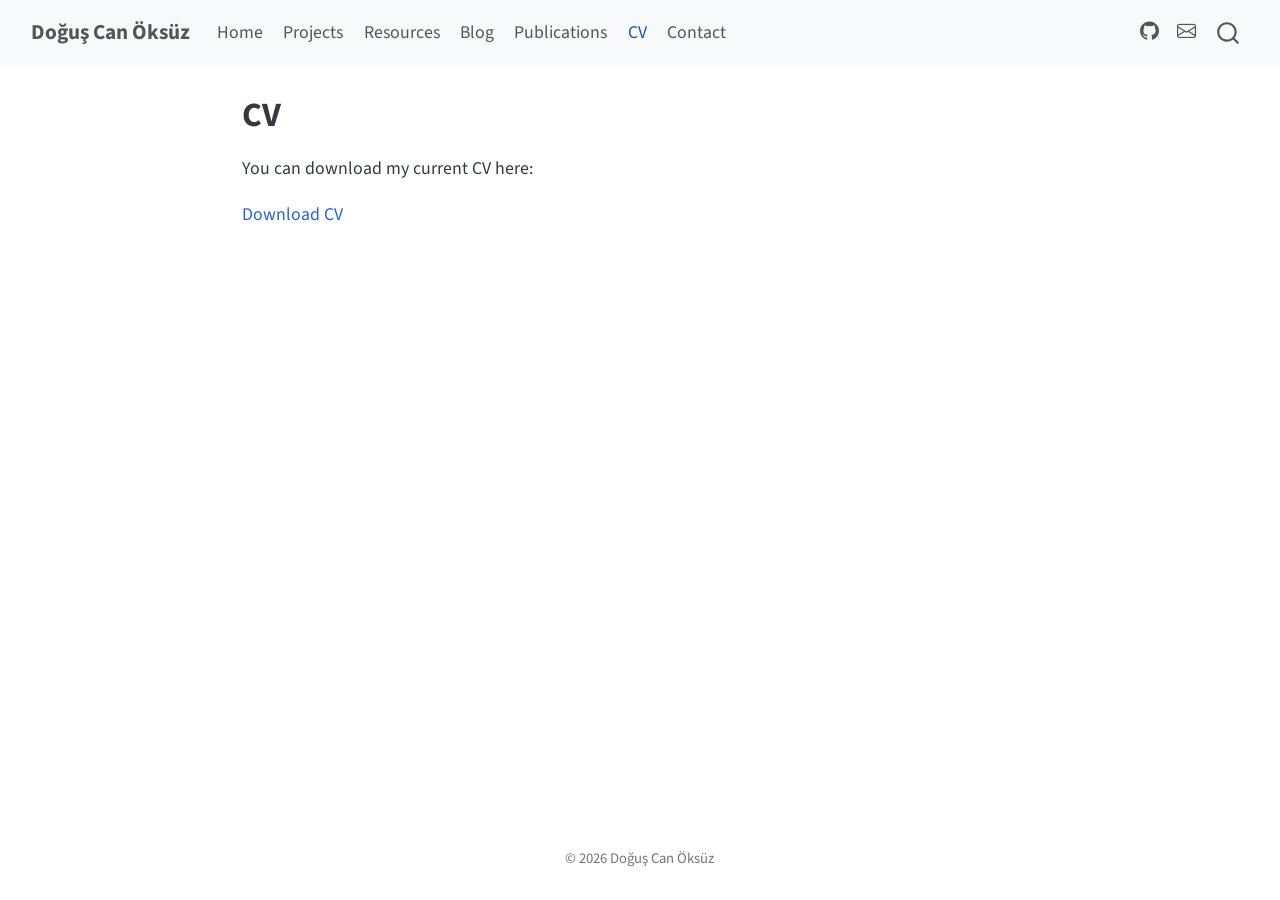
<file: docs/cv.html>
<!DOCTYPE html>
<html xmlns="http://www.w3.org/1999/xhtml" lang="en" xml:lang="en"><head>

<meta charset="utf-8">
<meta name="generator" content="quarto-1.9.37">

<meta name="viewport" content="width=device-width, initial-scale=1.0, user-scalable=yes">


<title>CV – Doğuş Can Öksüz</title>
<style>
/* Default styles provided by pandoc.
** See https://pandoc.org/MANUAL.html#variables-for-html for config info.
*/
code{white-space: pre-wrap;}
span.smallcaps{font-variant: small-caps;}
div.columns{display: flex; gap: min(4vw, 1.5em);}
div.column{flex: auto; overflow-x: auto;}
div.hanging-indent{margin-left: 1.5em; text-indent: -1.5em;}
ul.task-list{list-style: none;}
ul.task-list li input[type="checkbox"] {
  width: 0.8em;
  margin: 0 0.8em 0.2em -1em; /* quarto-specific, see https://github.com/quarto-dev/quarto-cli/issues/4556 */ 
  vertical-align: middle;
}
</style>


<script src="site_libs/quarto-nav/quarto-nav.js"></script>
<script src="site_libs/quarto-nav/headroom.min.js"></script>
<script src="site_libs/clipboard/clipboard.min.js"></script>
<script src="site_libs/quarto-search/autocomplete.umd.js"></script>
<script src="site_libs/quarto-search/fuse.min.js"></script>
<script src="site_libs/quarto-search/quarto-search.js"></script>
<meta name="quarto:offset" content="./">
<script src="site_libs/quarto-html/quarto.js" type="module"></script>
<script src="site_libs/quarto-html/tabsets/tabsets.js" type="module"></script>
<script src="site_libs/quarto-html/popper.min.js"></script>
<script src="site_libs/quarto-html/tippy.umd.min.js"></script>
<script src="site_libs/quarto-html/anchor.min.js"></script>
<link href="site_libs/quarto-html/tippy.css" rel="stylesheet">
<link href="site_libs/quarto-html/quarto-syntax-highlighting-7f8f88aac4f3542376d5c11b86a4c14d.css" rel="stylesheet" id="quarto-text-highlighting-styles">
<script src="site_libs/bootstrap/bootstrap.min.js"></script>
<link href="site_libs/bootstrap/bootstrap-icons.css" rel="stylesheet">
<link href="site_libs/bootstrap/bootstrap-158031087360bce0ff56dc785ce39e06.min.css" rel="stylesheet" append-hash="true" id="quarto-bootstrap" data-mode="light">
<script id="quarto-search-options" type="application/json">{
  "location": "navbar",
  "copy-button": false,
  "collapse-after": 3,
  "panel-placement": "end",
  "type": "overlay",
  "limit": 50,
  "keyboard-shortcut": [
    "f",
    "/",
    "s"
  ],
  "show-item-context": false,
  "language": {
    "search-no-results-text": "No results",
    "search-matching-documents-text": "matching documents",
    "search-copy-link-title": "Copy link to search",
    "search-hide-matches-text": "Hide additional matches",
    "search-more-match-text": "more match in this document",
    "search-more-matches-text": "more matches in this document",
    "search-clear-button-title": "Clear",
    "search-text-placeholder": "",
    "search-detached-cancel-button-title": "Cancel",
    "search-submit-button-title": "Submit",
    "search-label": "Search"
  }
}</script>


<link rel="stylesheet" href="styles.css">
</head>

<body class="nav-fixed fullcontent quarto-light">

<div id="quarto-search-results"></div>
  <header id="quarto-header" class="headroom fixed-top">
    <nav class="navbar navbar-expand-lg " data-bs-theme="dark">
      <div class="navbar-container container-fluid">
      <div class="navbar-brand-container mx-auto">
    <a class="navbar-brand" href="./index.html">
    <span class="navbar-title">Doğuş Can Öksüz</span>
    </a>
  </div>
            <div id="quarto-search" class="" title="Search"></div>
          <button class="navbar-toggler" type="button" data-bs-toggle="collapse" data-bs-target="#navbarCollapse" aria-controls="navbarCollapse" role="menu" aria-expanded="false" aria-label="Toggle navigation" onclick="if (window.quartoToggleHeadroom) { window.quartoToggleHeadroom(); }">
  <span class="navbar-toggler-icon"></span>
</button>
          <div class="collapse navbar-collapse" id="navbarCollapse">
            <ul class="navbar-nav navbar-nav-scroll me-auto">
  <li class="nav-item">
    <a class="nav-link" href="./index.html"> 
<span class="menu-text">Home</span></a>
  </li>  
  <li class="nav-item">
    <a class="nav-link" href="./projects.html"> 
<span class="menu-text">Projects</span></a>
  </li>  
  <li class="nav-item">
    <a class="nav-link" href="./resources.html"> 
<span class="menu-text">Resources</span></a>
  </li>  
  <li class="nav-item">
    <a class="nav-link" href="./blog.html"> 
<span class="menu-text">Blog</span></a>
  </li>  
  <li class="nav-item">
    <a class="nav-link" href="./publications.html"> 
<span class="menu-text">Publications</span></a>
  </li>  
  <li class="nav-item">
    <a class="nav-link active" href="./cv.html" aria-current="page"> 
<span class="menu-text">CV</span></a>
  </li>  
  <li class="nav-item">
    <a class="nav-link" href="./contact.html"> 
<span class="menu-text">Contact</span></a>
  </li>  
</ul>
            <ul class="navbar-nav navbar-nav-scroll ms-auto">
  <li class="nav-item compact">
    <a class="nav-link" href="https://github.com/dogus-oksuz"> <i class="bi bi-github" role="img">
</i> 
<span class="menu-text"></span></a>
  </li>  
  <li class="nav-item compact">
    <a class="nav-link" href="mailto:d.c.oksuz1@lancaster.ac.uk"> <i class="bi bi-envelope" role="img">
</i> 
<span class="menu-text"></span></a>
  </li>  
</ul>
          </div> <!-- /navcollapse -->
            <div class="quarto-navbar-tools">
</div>
      </div> <!-- /container-fluid -->
    </nav>
</header>
<!-- content -->
<div id="quarto-content" class="quarto-container page-columns page-rows-contents page-layout-article page-navbar">
<!-- sidebar -->
<!-- margin-sidebar -->
    
<!-- main -->
<main class="content" id="quarto-document-content">

<header id="title-block-header" class="quarto-title-block default">
<div class="quarto-title">
<h1 class="title">CV</h1>
</div>



<div class="quarto-title-meta">

    
  
    
  </div>
  


</header>


<p>You can download my current CV here:</p>
<p><a href="files/cv.pdf">Download CV</a></p>



</main> <!-- /main -->
<script id="quarto-html-after-body" type="application/javascript">
  window.document.addEventListener("DOMContentLoaded", function (event) {
    const icon = "";
    const anchorJS = new window.AnchorJS();
    anchorJS.options = {
      placement: 'right',
      icon: icon
    };
    anchorJS.add('.anchored');
    const isCodeAnnotation = (el) => {
      for (const clz of el.classList) {
        if (clz.startsWith('code-annotation-')) {                     
          return true;
        }
      }
      return false;
    }
    const onCopySuccess = function(e) {
      // button target
      const button = e.trigger;
      // don't keep focus
      button.blur();
      // flash "checked"
      button.classList.add('code-copy-button-checked');
      var currentTitle = button.getAttribute("title");
      button.setAttribute("title", "Copied!");
      let tooltip;
      if (window.bootstrap) {
        button.setAttribute("data-bs-toggle", "tooltip");
        button.setAttribute("data-bs-placement", "left");
        button.setAttribute("data-bs-title", "Copied!");
        tooltip = new bootstrap.Tooltip(button, 
          { trigger: "manual", 
            customClass: "code-copy-button-tooltip",
            offset: [0, -8]});
        tooltip.show();    
      }
      setTimeout(function() {
        if (tooltip) {
          tooltip.hide();
          button.removeAttribute("data-bs-title");
          button.removeAttribute("data-bs-toggle");
          button.removeAttribute("data-bs-placement");
        }
        button.setAttribute("title", currentTitle);
        button.classList.remove('code-copy-button-checked');
      }, 1000);
      // clear code selection
      e.clearSelection();
    }
    const getTextToCopy = function(trigger) {
      const outerScaffold = trigger.parentElement.cloneNode(true);
      const codeEl = outerScaffold.querySelector('code');
      for (const childEl of codeEl.children) {
        if (isCodeAnnotation(childEl)) {
          childEl.remove();
        }
      }
      return codeEl.innerText;
    }
    const clipboard = new window.ClipboardJS('.code-copy-button:not([data-in-quarto-modal])', {
      text: getTextToCopy
    });
    clipboard.on('success', onCopySuccess);
    if (window.document.getElementById('quarto-embedded-source-code-modal')) {
      const clipboardModal = new window.ClipboardJS('.code-copy-button[data-in-quarto-modal]', {
        text: getTextToCopy,
        container: window.document.getElementById('quarto-embedded-source-code-modal')
      });
      clipboardModal.on('success', onCopySuccess);
    }
      var localhostRegex = new RegExp(/^(?:http|https):\/\/localhost\:?[0-9]*\//);
      var mailtoRegex = new RegExp(/^mailto:/);
        var filterRegex = new RegExp('/' + window.location.host + '/');
      var isInternal = (href) => {
          return filterRegex.test(href) || localhostRegex.test(href) || mailtoRegex.test(href);
      }
      // Inspect non-navigation links and adorn them if external
     var links = window.document.querySelectorAll('a[href]:not(.nav-link):not(.navbar-brand):not(.toc-action):not(.sidebar-link):not(.sidebar-item-toggle):not(.pagination-link):not(.no-external):not([aria-hidden]):not(.dropdown-item):not(.quarto-navigation-tool):not(.about-link)');
      for (var i=0; i<links.length; i++) {
        const link = links[i];
        if (!isInternal(link.href)) {
          // undo the damage that might have been done by quarto-nav.js in the case of
          // links that we want to consider external
          if (link.dataset.originalHref !== undefined) {
            link.href = link.dataset.originalHref;
          }
        }
      }
    function tippyHover(el, contentFn, onTriggerFn, onUntriggerFn) {
      const config = {
        allowHTML: true,
        maxWidth: 500,
        delay: 100,
        arrow: false,
        appendTo: function(el) {
            return el.parentElement;
        },
        interactive: true,
        interactiveBorder: 10,
        theme: 'quarto',
        placement: 'bottom-start',
      };
      if (contentFn) {
        config.content = contentFn;
      }
      if (onTriggerFn) {
        config.onTrigger = onTriggerFn;
      }
      if (onUntriggerFn) {
        config.onUntrigger = onUntriggerFn;
      }
      window.tippy(el, config); 
    }
    const noterefs = window.document.querySelectorAll('a[role="doc-noteref"]');
    for (var i=0; i<noterefs.length; i++) {
      const ref = noterefs[i];
      tippyHover(ref, function() {
        // use id or data attribute instead here
        let href = ref.getAttribute('data-footnote-href') || ref.getAttribute('href');
        try { href = new URL(href).hash; } catch {}
        const id = href.replace(/^#\/?/, "");
        const note = window.document.getElementById(id);
        if (note) {
          return note.innerHTML;
        } else {
          return "";
        }
      });
    }
    const xrefs = window.document.querySelectorAll('a.quarto-xref');
    const processXRef = (id, note) => {
      // Strip column container classes
      const stripColumnClz = (el) => {
        el.classList.remove("page-full", "page-columns");
        if (el.children) {
          for (const child of el.children) {
            stripColumnClz(child);
          }
        }
      }
      stripColumnClz(note)
      if (id === null || id.startsWith('sec-')) {
        // Special case sections, only their first couple elements
        const container = document.createElement("div");
        if (note.children && note.children.length > 2) {
          container.appendChild(note.children[0].cloneNode(true));
          for (let i = 1; i < note.children.length; i++) {
            const child = note.children[i];
            if (child.tagName === "P" && child.innerText === "") {
              continue;
            } else {
              container.appendChild(child.cloneNode(true));
              break;
            }
          }
          if (window.Quarto?.typesetMath) {
            window.Quarto.typesetMath(container);
          }
          return container.innerHTML
        } else {
          if (window.Quarto?.typesetMath) {
            window.Quarto.typesetMath(note);
          }
          return note.innerHTML;
        }
      } else {
        // Remove any anchor links if they are present
        const anchorLink = note.querySelector('a.anchorjs-link');
        if (anchorLink) {
          anchorLink.remove();
        }
        if (window.Quarto?.typesetMath) {
          window.Quarto.typesetMath(note);
        }
        if (note.classList.contains("callout")) {
          return note.outerHTML;
        } else {
          return note.innerHTML;
        }
      }
    }
    for (var i=0; i<xrefs.length; i++) {
      const xref = xrefs[i];
      tippyHover(xref, undefined, function(instance) {
        instance.disable();
        let url = xref.getAttribute('href');
        let hash = undefined; 
        if (url.startsWith('#')) {
          hash = url;
        } else {
          try { hash = new URL(url).hash; } catch {}
        }
        if (hash) {
          const id = hash.replace(/^#\/?/, "");
          const note = window.document.getElementById(id);
          if (note !== null) {
            try {
              const html = processXRef(id, note.cloneNode(true));
              instance.setContent(html);
            } finally {
              instance.enable();
              instance.show();
            }
          } else {
            // See if we can fetch this
            fetch(url.split('#')[0])
            .then(res => res.text())
            .then(html => {
              const parser = new DOMParser();
              const htmlDoc = parser.parseFromString(html, "text/html");
              const note = htmlDoc.getElementById(id);
              if (note !== null) {
                const html = processXRef(id, note);
                instance.setContent(html);
              } 
            }).finally(() => {
              instance.enable();
              instance.show();
            });
          }
        } else {
          // See if we can fetch a full url (with no hash to target)
          // This is a special case and we should probably do some content thinning / targeting
          fetch(url)
          .then(res => res.text())
          .then(html => {
            const parser = new DOMParser();
            const htmlDoc = parser.parseFromString(html, "text/html");
            const note = htmlDoc.querySelector('main.content');
            if (note !== null) {
              // This should only happen for chapter cross references
              // (since there is no id in the URL)
              // remove the first header
              if (note.children.length > 0 && note.children[0].tagName === "HEADER") {
                note.children[0].remove();
              }
              const html = processXRef(null, note);
              instance.setContent(html);
            } 
          }).finally(() => {
            instance.enable();
            instance.show();
          });
        }
      }, function(instance) {
      });
    }
        let selectedAnnoteEl;
        const selectorForAnnotation = ( cell, annotation) => {
          let cellAttr = 'data-code-cell="' + cell + '"';
          let lineAttr = 'data-code-annotation="' +  annotation + '"';
          const selector = 'span[' + cellAttr + '][' + lineAttr + ']';
          return selector;
        }
        const selectCodeLines = (annoteEl) => {
          const doc = window.document;
          const targetCell = annoteEl.getAttribute("data-target-cell");
          const targetAnnotation = annoteEl.getAttribute("data-target-annotation");
          const annoteSpan = window.document.querySelector(selectorForAnnotation(targetCell, targetAnnotation));
          const lines = annoteSpan.getAttribute("data-code-lines").split(",");
          const lineIds = lines.map((line) => {
            return targetCell + "-" + line;
          })
          let top = null;
          let height = null;
          let parent = null;
          if (lineIds.length > 0) {
              //compute the position of the single el (top and bottom and make a div)
              const el = window.document.getElementById(lineIds[0]);
              top = el.offsetTop;
              height = el.offsetHeight;
              parent = el.parentElement.parentElement;
            if (lineIds.length > 1) {
              const lastEl = window.document.getElementById(lineIds[lineIds.length - 1]);
              const bottom = lastEl.offsetTop + lastEl.offsetHeight;
              height = bottom - top;
            }
            if (top !== null && height !== null && parent !== null) {
              // cook up a div (if necessary) and position it 
              let div = window.document.getElementById("code-annotation-line-highlight");
              if (div === null) {
                div = window.document.createElement("div");
                div.setAttribute("id", "code-annotation-line-highlight");
                div.style.position = 'absolute';
                parent.appendChild(div);
              }
              div.style.top = top - 2 + "px";
              div.style.height = height + 4 + "px";
              div.style.left = 0;
              let gutterDiv = window.document.getElementById("code-annotation-line-highlight-gutter");
              if (gutterDiv === null) {
                gutterDiv = window.document.createElement("div");
                gutterDiv.setAttribute("id", "code-annotation-line-highlight-gutter");
                gutterDiv.style.position = 'absolute';
                const codeCell = window.document.getElementById(targetCell);
                const gutter = codeCell.querySelector('.code-annotation-gutter');
                gutter.appendChild(gutterDiv);
              }
              gutterDiv.style.top = top - 2 + "px";
              gutterDiv.style.height = height + 4 + "px";
            }
            selectedAnnoteEl = annoteEl;
          }
        };
        const unselectCodeLines = () => {
          const elementsIds = ["code-annotation-line-highlight", "code-annotation-line-highlight-gutter"];
          elementsIds.forEach((elId) => {
            const div = window.document.getElementById(elId);
            if (div) {
              div.remove();
            }
          });
          selectedAnnoteEl = undefined;
        };
          // Handle positioning of the toggle
      window.addEventListener(
        "resize",
        throttle(() => {
          elRect = undefined;
          if (selectedAnnoteEl) {
            selectCodeLines(selectedAnnoteEl);
          }
        }, 10)
      );
      function throttle(fn, ms) {
      let throttle = false;
      let timer;
        return (...args) => {
          if(!throttle) { // first call gets through
              fn.apply(this, args);
              throttle = true;
          } else { // all the others get throttled
              if(timer) clearTimeout(timer); // cancel #2
              timer = setTimeout(() => {
                fn.apply(this, args);
                timer = throttle = false;
              }, ms);
          }
        };
      }
        // Attach click handler to the DT
        const annoteDls = window.document.querySelectorAll('dt[data-target-cell]');
        for (const annoteDlNode of annoteDls) {
          annoteDlNode.addEventListener('click', (event) => {
            const clickedEl = event.target;
            if (clickedEl !== selectedAnnoteEl) {
              unselectCodeLines();
              const activeEl = window.document.querySelector('dt[data-target-cell].code-annotation-active');
              if (activeEl) {
                activeEl.classList.remove('code-annotation-active');
              }
              selectCodeLines(clickedEl);
              clickedEl.classList.add('code-annotation-active');
            } else {
              // Unselect the line
              unselectCodeLines();
              clickedEl.classList.remove('code-annotation-active');
            }
          });
        }
    const findCites = (el) => {
      const parentEl = el.parentElement;
      if (parentEl) {
        const cites = parentEl.dataset.cites;
        if (cites) {
          return {
            el,
            cites: cites.split(' ')
          };
        } else {
          return findCites(el.parentElement)
        }
      } else {
        return undefined;
      }
    };
    var bibliorefs = window.document.querySelectorAll('a[role="doc-biblioref"]');
    for (var i=0; i<bibliorefs.length; i++) {
      const ref = bibliorefs[i];
      const citeInfo = findCites(ref);
      if (citeInfo) {
        tippyHover(citeInfo.el, function() {
          var popup = window.document.createElement('div');
          citeInfo.cites.forEach(function(cite) {
            var citeDiv = window.document.createElement('div');
            citeDiv.classList.add('hanging-indent');
            citeDiv.classList.add('csl-entry');
            var biblioDiv = window.document.getElementById('ref-' + cite);
            if (biblioDiv) {
              citeDiv.innerHTML = biblioDiv.innerHTML;
            }
            popup.appendChild(citeDiv);
          });
          return popup.innerHTML;
        });
      }
    }
  });
  </script>
</div> <!-- /content -->
<footer class="footer">
  <div class="nav-footer">
    <div class="nav-footer-left">
      &nbsp;
    </div>   
    <div class="nav-footer-center">
<p>© 2026 Doğuş Can Öksüz</p>
</div>
    <div class="nav-footer-right">
      &nbsp;
    </div>
  </div>
</footer>




</body></html>
</file>
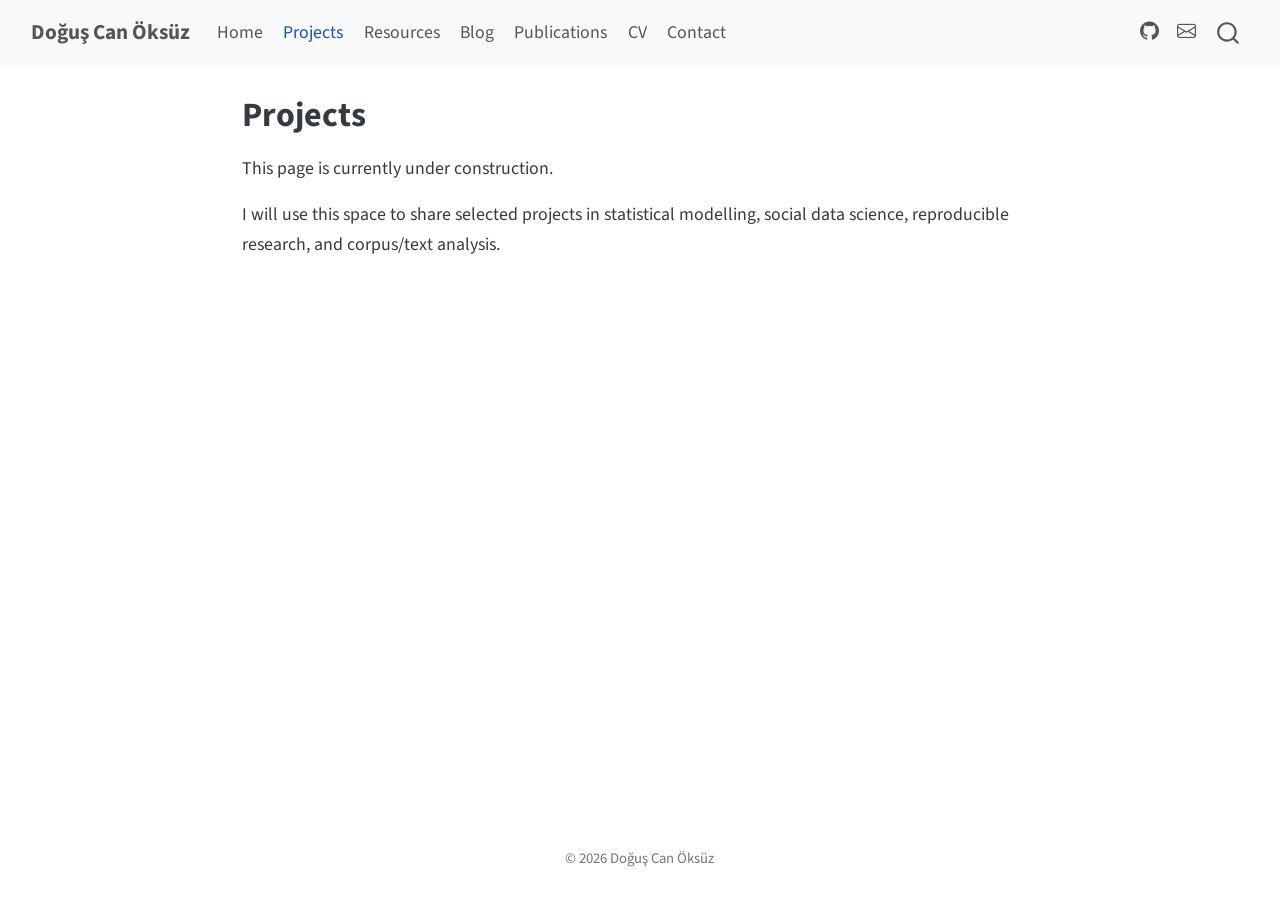
<file: docs/projects.html>
<!DOCTYPE html>
<html xmlns="http://www.w3.org/1999/xhtml" lang="en" xml:lang="en"><head>

<meta charset="utf-8">
<meta name="generator" content="quarto-1.9.37">

<meta name="viewport" content="width=device-width, initial-scale=1.0, user-scalable=yes">


<title>Projects – Doğuş Can Öksüz</title>
<style>
/* Default styles provided by pandoc.
** See https://pandoc.org/MANUAL.html#variables-for-html for config info.
*/
code{white-space: pre-wrap;}
span.smallcaps{font-variant: small-caps;}
div.columns{display: flex; gap: min(4vw, 1.5em);}
div.column{flex: auto; overflow-x: auto;}
div.hanging-indent{margin-left: 1.5em; text-indent: -1.5em;}
ul.task-list{list-style: none;}
ul.task-list li input[type="checkbox"] {
  width: 0.8em;
  margin: 0 0.8em 0.2em -1em; /* quarto-specific, see https://github.com/quarto-dev/quarto-cli/issues/4556 */ 
  vertical-align: middle;
}
</style>


<script src="site_libs/quarto-nav/quarto-nav.js"></script>
<script src="site_libs/quarto-nav/headroom.min.js"></script>
<script src="site_libs/clipboard/clipboard.min.js"></script>
<script src="site_libs/quarto-search/autocomplete.umd.js"></script>
<script src="site_libs/quarto-search/fuse.min.js"></script>
<script src="site_libs/quarto-search/quarto-search.js"></script>
<meta name="quarto:offset" content="./">
<script src="site_libs/quarto-html/quarto.js" type="module"></script>
<script src="site_libs/quarto-html/tabsets/tabsets.js" type="module"></script>
<script src="site_libs/quarto-html/popper.min.js"></script>
<script src="site_libs/quarto-html/tippy.umd.min.js"></script>
<script src="site_libs/quarto-html/anchor.min.js"></script>
<link href="site_libs/quarto-html/tippy.css" rel="stylesheet">
<link href="site_libs/quarto-html/quarto-syntax-highlighting-7f8f88aac4f3542376d5c11b86a4c14d.css" rel="stylesheet" id="quarto-text-highlighting-styles">
<script src="site_libs/bootstrap/bootstrap.min.js"></script>
<link href="site_libs/bootstrap/bootstrap-icons.css" rel="stylesheet">
<link href="site_libs/bootstrap/bootstrap-158031087360bce0ff56dc785ce39e06.min.css" rel="stylesheet" append-hash="true" id="quarto-bootstrap" data-mode="light">
<script id="quarto-search-options" type="application/json">{
  "location": "navbar",
  "copy-button": false,
  "collapse-after": 3,
  "panel-placement": "end",
  "type": "overlay",
  "limit": 50,
  "keyboard-shortcut": [
    "f",
    "/",
    "s"
  ],
  "show-item-context": false,
  "language": {
    "search-no-results-text": "No results",
    "search-matching-documents-text": "matching documents",
    "search-copy-link-title": "Copy link to search",
    "search-hide-matches-text": "Hide additional matches",
    "search-more-match-text": "more match in this document",
    "search-more-matches-text": "more matches in this document",
    "search-clear-button-title": "Clear",
    "search-text-placeholder": "",
    "search-detached-cancel-button-title": "Cancel",
    "search-submit-button-title": "Submit",
    "search-label": "Search"
  }
}</script>


<link rel="stylesheet" href="styles.css">
</head>

<body class="nav-fixed fullcontent quarto-light">

<div id="quarto-search-results"></div>
  <header id="quarto-header" class="headroom fixed-top">
    <nav class="navbar navbar-expand-lg " data-bs-theme="dark">
      <div class="navbar-container container-fluid">
      <div class="navbar-brand-container mx-auto">
    <a class="navbar-brand" href="./index.html">
    <span class="navbar-title">Doğuş Can Öksüz</span>
    </a>
  </div>
            <div id="quarto-search" class="" title="Search"></div>
          <button class="navbar-toggler" type="button" data-bs-toggle="collapse" data-bs-target="#navbarCollapse" aria-controls="navbarCollapse" role="menu" aria-expanded="false" aria-label="Toggle navigation" onclick="if (window.quartoToggleHeadroom) { window.quartoToggleHeadroom(); }">
  <span class="navbar-toggler-icon"></span>
</button>
          <div class="collapse navbar-collapse" id="navbarCollapse">
            <ul class="navbar-nav navbar-nav-scroll me-auto">
  <li class="nav-item">
    <a class="nav-link" href="./index.html"> 
<span class="menu-text">Home</span></a>
  </li>  
  <li class="nav-item">
    <a class="nav-link active" href="./projects.html" aria-current="page"> 
<span class="menu-text">Projects</span></a>
  </li>  
  <li class="nav-item">
    <a class="nav-link" href="./resources.html"> 
<span class="menu-text">Resources</span></a>
  </li>  
  <li class="nav-item">
    <a class="nav-link" href="./blog.html"> 
<span class="menu-text">Blog</span></a>
  </li>  
  <li class="nav-item">
    <a class="nav-link" href="./publications.html"> 
<span class="menu-text">Publications</span></a>
  </li>  
  <li class="nav-item">
    <a class="nav-link" href="./cv.html"> 
<span class="menu-text">CV</span></a>
  </li>  
  <li class="nav-item">
    <a class="nav-link" href="./contact.html"> 
<span class="menu-text">Contact</span></a>
  </li>  
</ul>
            <ul class="navbar-nav navbar-nav-scroll ms-auto">
  <li class="nav-item compact">
    <a class="nav-link" href="https://github.com/dogus-oksuz"> <i class="bi bi-github" role="img">
</i> 
<span class="menu-text"></span></a>
  </li>  
  <li class="nav-item compact">
    <a class="nav-link" href="mailto:d.c.oksuz1@lancaster.ac.uk"> <i class="bi bi-envelope" role="img">
</i> 
<span class="menu-text"></span></a>
  </li>  
</ul>
          </div> <!-- /navcollapse -->
            <div class="quarto-navbar-tools">
</div>
      </div> <!-- /container-fluid -->
    </nav>
</header>
<!-- content -->
<div id="quarto-content" class="quarto-container page-columns page-rows-contents page-layout-article page-navbar">
<!-- sidebar -->
<!-- margin-sidebar -->
    
<!-- main -->
<main class="content" id="quarto-document-content">

<header id="title-block-header" class="quarto-title-block default">
<div class="quarto-title">
<h1 class="title">Projects</h1>
</div>



<div class="quarto-title-meta">

    
  
    
  </div>
  


</header>


<p>This page is currently under construction.</p>
<p>I will use this space to share selected projects in statistical modelling, social data science, reproducible research, and corpus/text analysis.</p>



</main> <!-- /main -->
<script id="quarto-html-after-body" type="application/javascript">
  window.document.addEventListener("DOMContentLoaded", function (event) {
    const icon = "";
    const anchorJS = new window.AnchorJS();
    anchorJS.options = {
      placement: 'right',
      icon: icon
    };
    anchorJS.add('.anchored');
    const isCodeAnnotation = (el) => {
      for (const clz of el.classList) {
        if (clz.startsWith('code-annotation-')) {                     
          return true;
        }
      }
      return false;
    }
    const onCopySuccess = function(e) {
      // button target
      const button = e.trigger;
      // don't keep focus
      button.blur();
      // flash "checked"
      button.classList.add('code-copy-button-checked');
      var currentTitle = button.getAttribute("title");
      button.setAttribute("title", "Copied!");
      let tooltip;
      if (window.bootstrap) {
        button.setAttribute("data-bs-toggle", "tooltip");
        button.setAttribute("data-bs-placement", "left");
        button.setAttribute("data-bs-title", "Copied!");
        tooltip = new bootstrap.Tooltip(button, 
          { trigger: "manual", 
            customClass: "code-copy-button-tooltip",
            offset: [0, -8]});
        tooltip.show();    
      }
      setTimeout(function() {
        if (tooltip) {
          tooltip.hide();
          button.removeAttribute("data-bs-title");
          button.removeAttribute("data-bs-toggle");
          button.removeAttribute("data-bs-placement");
        }
        button.setAttribute("title", currentTitle);
        button.classList.remove('code-copy-button-checked');
      }, 1000);
      // clear code selection
      e.clearSelection();
    }
    const getTextToCopy = function(trigger) {
      const outerScaffold = trigger.parentElement.cloneNode(true);
      const codeEl = outerScaffold.querySelector('code');
      for (const childEl of codeEl.children) {
        if (isCodeAnnotation(childEl)) {
          childEl.remove();
        }
      }
      return codeEl.innerText;
    }
    const clipboard = new window.ClipboardJS('.code-copy-button:not([data-in-quarto-modal])', {
      text: getTextToCopy
    });
    clipboard.on('success', onCopySuccess);
    if (window.document.getElementById('quarto-embedded-source-code-modal')) {
      const clipboardModal = new window.ClipboardJS('.code-copy-button[data-in-quarto-modal]', {
        text: getTextToCopy,
        container: window.document.getElementById('quarto-embedded-source-code-modal')
      });
      clipboardModal.on('success', onCopySuccess);
    }
      var localhostRegex = new RegExp(/^(?:http|https):\/\/localhost\:?[0-9]*\//);
      var mailtoRegex = new RegExp(/^mailto:/);
        var filterRegex = new RegExp('/' + window.location.host + '/');
      var isInternal = (href) => {
          return filterRegex.test(href) || localhostRegex.test(href) || mailtoRegex.test(href);
      }
      // Inspect non-navigation links and adorn them if external
     var links = window.document.querySelectorAll('a[href]:not(.nav-link):not(.navbar-brand):not(.toc-action):not(.sidebar-link):not(.sidebar-item-toggle):not(.pagination-link):not(.no-external):not([aria-hidden]):not(.dropdown-item):not(.quarto-navigation-tool):not(.about-link)');
      for (var i=0; i<links.length; i++) {
        const link = links[i];
        if (!isInternal(link.href)) {
          // undo the damage that might have been done by quarto-nav.js in the case of
          // links that we want to consider external
          if (link.dataset.originalHref !== undefined) {
            link.href = link.dataset.originalHref;
          }
        }
      }
    function tippyHover(el, contentFn, onTriggerFn, onUntriggerFn) {
      const config = {
        allowHTML: true,
        maxWidth: 500,
        delay: 100,
        arrow: false,
        appendTo: function(el) {
            return el.parentElement;
        },
        interactive: true,
        interactiveBorder: 10,
        theme: 'quarto',
        placement: 'bottom-start',
      };
      if (contentFn) {
        config.content = contentFn;
      }
      if (onTriggerFn) {
        config.onTrigger = onTriggerFn;
      }
      if (onUntriggerFn) {
        config.onUntrigger = onUntriggerFn;
      }
      window.tippy(el, config); 
    }
    const noterefs = window.document.querySelectorAll('a[role="doc-noteref"]');
    for (var i=0; i<noterefs.length; i++) {
      const ref = noterefs[i];
      tippyHover(ref, function() {
        // use id or data attribute instead here
        let href = ref.getAttribute('data-footnote-href') || ref.getAttribute('href');
        try { href = new URL(href).hash; } catch {}
        const id = href.replace(/^#\/?/, "");
        const note = window.document.getElementById(id);
        if (note) {
          return note.innerHTML;
        } else {
          return "";
        }
      });
    }
    const xrefs = window.document.querySelectorAll('a.quarto-xref');
    const processXRef = (id, note) => {
      // Strip column container classes
      const stripColumnClz = (el) => {
        el.classList.remove("page-full", "page-columns");
        if (el.children) {
          for (const child of el.children) {
            stripColumnClz(child);
          }
        }
      }
      stripColumnClz(note)
      if (id === null || id.startsWith('sec-')) {
        // Special case sections, only their first couple elements
        const container = document.createElement("div");
        if (note.children && note.children.length > 2) {
          container.appendChild(note.children[0].cloneNode(true));
          for (let i = 1; i < note.children.length; i++) {
            const child = note.children[i];
            if (child.tagName === "P" && child.innerText === "") {
              continue;
            } else {
              container.appendChild(child.cloneNode(true));
              break;
            }
          }
          if (window.Quarto?.typesetMath) {
            window.Quarto.typesetMath(container);
          }
          return container.innerHTML
        } else {
          if (window.Quarto?.typesetMath) {
            window.Quarto.typesetMath(note);
          }
          return note.innerHTML;
        }
      } else {
        // Remove any anchor links if they are present
        const anchorLink = note.querySelector('a.anchorjs-link');
        if (anchorLink) {
          anchorLink.remove();
        }
        if (window.Quarto?.typesetMath) {
          window.Quarto.typesetMath(note);
        }
        if (note.classList.contains("callout")) {
          return note.outerHTML;
        } else {
          return note.innerHTML;
        }
      }
    }
    for (var i=0; i<xrefs.length; i++) {
      const xref = xrefs[i];
      tippyHover(xref, undefined, function(instance) {
        instance.disable();
        let url = xref.getAttribute('href');
        let hash = undefined; 
        if (url.startsWith('#')) {
          hash = url;
        } else {
          try { hash = new URL(url).hash; } catch {}
        }
        if (hash) {
          const id = hash.replace(/^#\/?/, "");
          const note = window.document.getElementById(id);
          if (note !== null) {
            try {
              const html = processXRef(id, note.cloneNode(true));
              instance.setContent(html);
            } finally {
              instance.enable();
              instance.show();
            }
          } else {
            // See if we can fetch this
            fetch(url.split('#')[0])
            .then(res => res.text())
            .then(html => {
              const parser = new DOMParser();
              const htmlDoc = parser.parseFromString(html, "text/html");
              const note = htmlDoc.getElementById(id);
              if (note !== null) {
                const html = processXRef(id, note);
                instance.setContent(html);
              } 
            }).finally(() => {
              instance.enable();
              instance.show();
            });
          }
        } else {
          // See if we can fetch a full url (with no hash to target)
          // This is a special case and we should probably do some content thinning / targeting
          fetch(url)
          .then(res => res.text())
          .then(html => {
            const parser = new DOMParser();
            const htmlDoc = parser.parseFromString(html, "text/html");
            const note = htmlDoc.querySelector('main.content');
            if (note !== null) {
              // This should only happen for chapter cross references
              // (since there is no id in the URL)
              // remove the first header
              if (note.children.length > 0 && note.children[0].tagName === "HEADER") {
                note.children[0].remove();
              }
              const html = processXRef(null, note);
              instance.setContent(html);
            } 
          }).finally(() => {
            instance.enable();
            instance.show();
          });
        }
      }, function(instance) {
      });
    }
        let selectedAnnoteEl;
        const selectorForAnnotation = ( cell, annotation) => {
          let cellAttr = 'data-code-cell="' + cell + '"';
          let lineAttr = 'data-code-annotation="' +  annotation + '"';
          const selector = 'span[' + cellAttr + '][' + lineAttr + ']';
          return selector;
        }
        const selectCodeLines = (annoteEl) => {
          const doc = window.document;
          const targetCell = annoteEl.getAttribute("data-target-cell");
          const targetAnnotation = annoteEl.getAttribute("data-target-annotation");
          const annoteSpan = window.document.querySelector(selectorForAnnotation(targetCell, targetAnnotation));
          const lines = annoteSpan.getAttribute("data-code-lines").split(",");
          const lineIds = lines.map((line) => {
            return targetCell + "-" + line;
          })
          let top = null;
          let height = null;
          let parent = null;
          if (lineIds.length > 0) {
              //compute the position of the single el (top and bottom and make a div)
              const el = window.document.getElementById(lineIds[0]);
              top = el.offsetTop;
              height = el.offsetHeight;
              parent = el.parentElement.parentElement;
            if (lineIds.length > 1) {
              const lastEl = window.document.getElementById(lineIds[lineIds.length - 1]);
              const bottom = lastEl.offsetTop + lastEl.offsetHeight;
              height = bottom - top;
            }
            if (top !== null && height !== null && parent !== null) {
              // cook up a div (if necessary) and position it 
              let div = window.document.getElementById("code-annotation-line-highlight");
              if (div === null) {
                div = window.document.createElement("div");
                div.setAttribute("id", "code-annotation-line-highlight");
                div.style.position = 'absolute';
                parent.appendChild(div);
              }
              div.style.top = top - 2 + "px";
              div.style.height = height + 4 + "px";
              div.style.left = 0;
              let gutterDiv = window.document.getElementById("code-annotation-line-highlight-gutter");
              if (gutterDiv === null) {
                gutterDiv = window.document.createElement("div");
                gutterDiv.setAttribute("id", "code-annotation-line-highlight-gutter");
                gutterDiv.style.position = 'absolute';
                const codeCell = window.document.getElementById(targetCell);
                const gutter = codeCell.querySelector('.code-annotation-gutter');
                gutter.appendChild(gutterDiv);
              }
              gutterDiv.style.top = top - 2 + "px";
              gutterDiv.style.height = height + 4 + "px";
            }
            selectedAnnoteEl = annoteEl;
          }
        };
        const unselectCodeLines = () => {
          const elementsIds = ["code-annotation-line-highlight", "code-annotation-line-highlight-gutter"];
          elementsIds.forEach((elId) => {
            const div = window.document.getElementById(elId);
            if (div) {
              div.remove();
            }
          });
          selectedAnnoteEl = undefined;
        };
          // Handle positioning of the toggle
      window.addEventListener(
        "resize",
        throttle(() => {
          elRect = undefined;
          if (selectedAnnoteEl) {
            selectCodeLines(selectedAnnoteEl);
          }
        }, 10)
      );
      function throttle(fn, ms) {
      let throttle = false;
      let timer;
        return (...args) => {
          if(!throttle) { // first call gets through
              fn.apply(this, args);
              throttle = true;
          } else { // all the others get throttled
              if(timer) clearTimeout(timer); // cancel #2
              timer = setTimeout(() => {
                fn.apply(this, args);
                timer = throttle = false;
              }, ms);
          }
        };
      }
        // Attach click handler to the DT
        const annoteDls = window.document.querySelectorAll('dt[data-target-cell]');
        for (const annoteDlNode of annoteDls) {
          annoteDlNode.addEventListener('click', (event) => {
            const clickedEl = event.target;
            if (clickedEl !== selectedAnnoteEl) {
              unselectCodeLines();
              const activeEl = window.document.querySelector('dt[data-target-cell].code-annotation-active');
              if (activeEl) {
                activeEl.classList.remove('code-annotation-active');
              }
              selectCodeLines(clickedEl);
              clickedEl.classList.add('code-annotation-active');
            } else {
              // Unselect the line
              unselectCodeLines();
              clickedEl.classList.remove('code-annotation-active');
            }
          });
        }
    const findCites = (el) => {
      const parentEl = el.parentElement;
      if (parentEl) {
        const cites = parentEl.dataset.cites;
        if (cites) {
          return {
            el,
            cites: cites.split(' ')
          };
        } else {
          return findCites(el.parentElement)
        }
      } else {
        return undefined;
      }
    };
    var bibliorefs = window.document.querySelectorAll('a[role="doc-biblioref"]');
    for (var i=0; i<bibliorefs.length; i++) {
      const ref = bibliorefs[i];
      const citeInfo = findCites(ref);
      if (citeInfo) {
        tippyHover(citeInfo.el, function() {
          var popup = window.document.createElement('div');
          citeInfo.cites.forEach(function(cite) {
            var citeDiv = window.document.createElement('div');
            citeDiv.classList.add('hanging-indent');
            citeDiv.classList.add('csl-entry');
            var biblioDiv = window.document.getElementById('ref-' + cite);
            if (biblioDiv) {
              citeDiv.innerHTML = biblioDiv.innerHTML;
            }
            popup.appendChild(citeDiv);
          });
          return popup.innerHTML;
        });
      }
    }
  });
  </script>
</div> <!-- /content -->
<footer class="footer">
  <div class="nav-footer">
    <div class="nav-footer-left">
      &nbsp;
    </div>   
    <div class="nav-footer-center">
<p>© 2026 Doğuş Can Öksüz</p>
</div>
    <div class="nav-footer-right">
      &nbsp;
    </div>
  </div>
</footer>




</body></html>
</file>
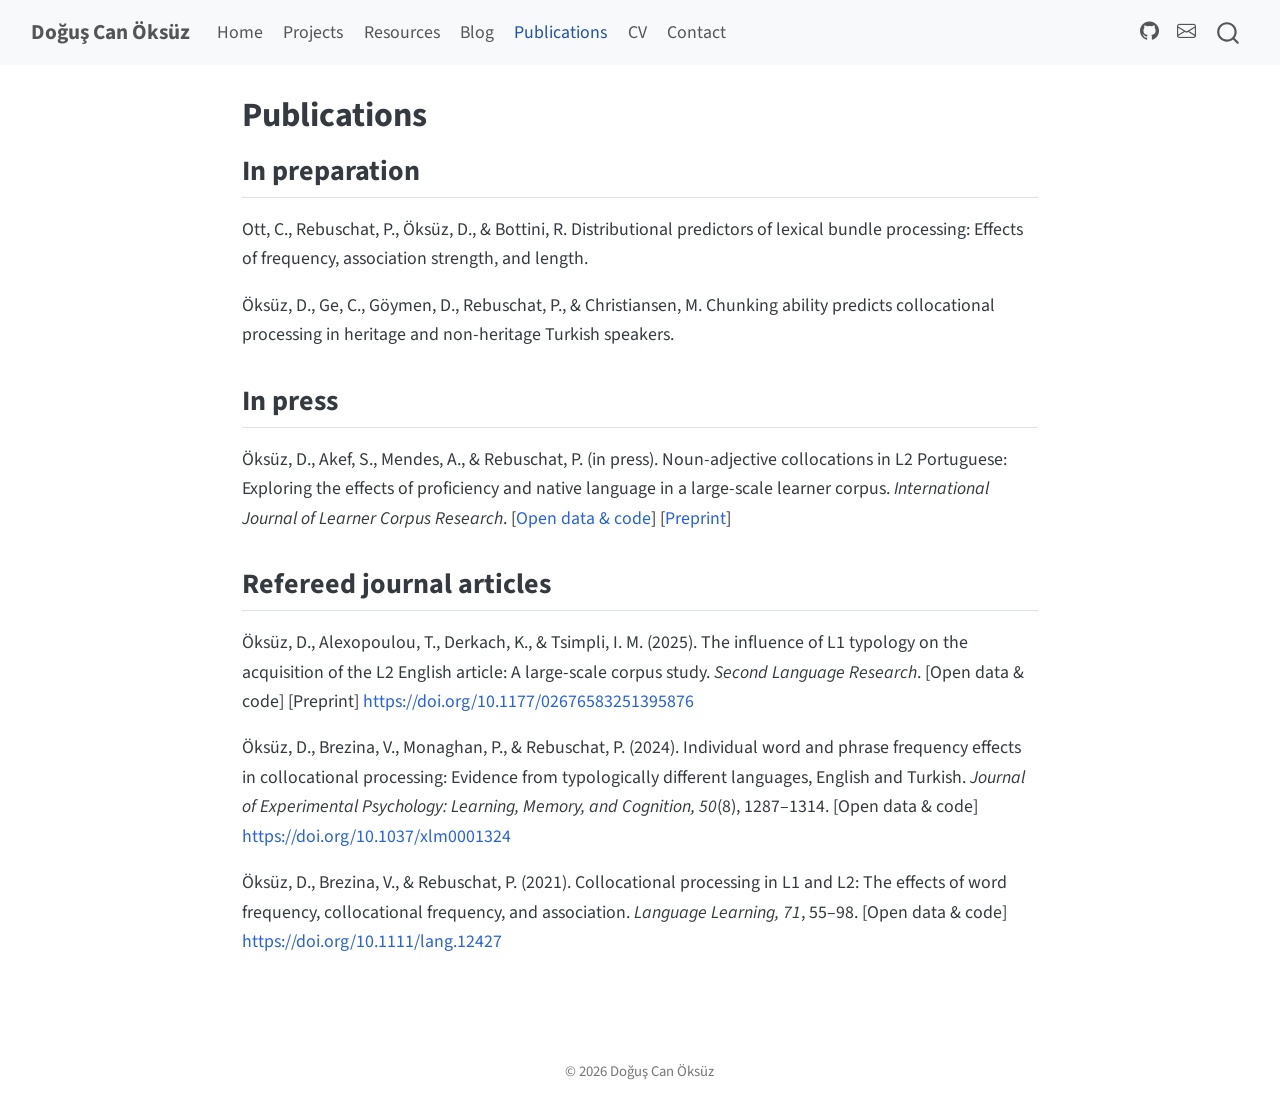
<file: docs/publications.html>
<!DOCTYPE html>
<html xmlns="http://www.w3.org/1999/xhtml" lang="en" xml:lang="en"><head>

<meta charset="utf-8">
<meta name="generator" content="quarto-1.9.37">

<meta name="viewport" content="width=device-width, initial-scale=1.0, user-scalable=yes">


<title>Publications – Doğuş Can Öksüz</title>
<style>
/* Default styles provided by pandoc.
** See https://pandoc.org/MANUAL.html#variables-for-html for config info.
*/
code{white-space: pre-wrap;}
span.smallcaps{font-variant: small-caps;}
div.columns{display: flex; gap: min(4vw, 1.5em);}
div.column{flex: auto; overflow-x: auto;}
div.hanging-indent{margin-left: 1.5em; text-indent: -1.5em;}
ul.task-list{list-style: none;}
ul.task-list li input[type="checkbox"] {
  width: 0.8em;
  margin: 0 0.8em 0.2em -1em; /* quarto-specific, see https://github.com/quarto-dev/quarto-cli/issues/4556 */ 
  vertical-align: middle;
}
</style>


<script src="site_libs/quarto-nav/quarto-nav.js"></script>
<script src="site_libs/quarto-nav/headroom.min.js"></script>
<script src="site_libs/clipboard/clipboard.min.js"></script>
<script src="site_libs/quarto-search/autocomplete.umd.js"></script>
<script src="site_libs/quarto-search/fuse.min.js"></script>
<script src="site_libs/quarto-search/quarto-search.js"></script>
<meta name="quarto:offset" content="./">
<script src="site_libs/quarto-html/quarto.js" type="module"></script>
<script src="site_libs/quarto-html/tabsets/tabsets.js" type="module"></script>
<script src="site_libs/quarto-html/popper.min.js"></script>
<script src="site_libs/quarto-html/tippy.umd.min.js"></script>
<script src="site_libs/quarto-html/anchor.min.js"></script>
<link href="site_libs/quarto-html/tippy.css" rel="stylesheet">
<link href="site_libs/quarto-html/quarto-syntax-highlighting-7f8f88aac4f3542376d5c11b86a4c14d.css" rel="stylesheet" id="quarto-text-highlighting-styles">
<script src="site_libs/bootstrap/bootstrap.min.js"></script>
<link href="site_libs/bootstrap/bootstrap-icons.css" rel="stylesheet">
<link href="site_libs/bootstrap/bootstrap-158031087360bce0ff56dc785ce39e06.min.css" rel="stylesheet" append-hash="true" id="quarto-bootstrap" data-mode="light">
<script id="quarto-search-options" type="application/json">{
  "location": "navbar",
  "copy-button": false,
  "collapse-after": 3,
  "panel-placement": "end",
  "type": "overlay",
  "limit": 50,
  "keyboard-shortcut": [
    "f",
    "/",
    "s"
  ],
  "show-item-context": false,
  "language": {
    "search-no-results-text": "No results",
    "search-matching-documents-text": "matching documents",
    "search-copy-link-title": "Copy link to search",
    "search-hide-matches-text": "Hide additional matches",
    "search-more-match-text": "more match in this document",
    "search-more-matches-text": "more matches in this document",
    "search-clear-button-title": "Clear",
    "search-text-placeholder": "",
    "search-detached-cancel-button-title": "Cancel",
    "search-submit-button-title": "Submit",
    "search-label": "Search"
  }
}</script>


<link rel="stylesheet" href="styles.css">
</head>

<body class="nav-fixed fullcontent quarto-light">

<div id="quarto-search-results"></div>
  <header id="quarto-header" class="headroom fixed-top">
    <nav class="navbar navbar-expand-lg " data-bs-theme="dark">
      <div class="navbar-container container-fluid">
      <div class="navbar-brand-container mx-auto">
    <a class="navbar-brand" href="./index.html">
    <span class="navbar-title">Doğuş Can Öksüz</span>
    </a>
  </div>
            <div id="quarto-search" class="" title="Search"></div>
          <button class="navbar-toggler" type="button" data-bs-toggle="collapse" data-bs-target="#navbarCollapse" aria-controls="navbarCollapse" role="menu" aria-expanded="false" aria-label="Toggle navigation" onclick="if (window.quartoToggleHeadroom) { window.quartoToggleHeadroom(); }">
  <span class="navbar-toggler-icon"></span>
</button>
          <div class="collapse navbar-collapse" id="navbarCollapse">
            <ul class="navbar-nav navbar-nav-scroll me-auto">
  <li class="nav-item">
    <a class="nav-link" href="./index.html"> 
<span class="menu-text">Home</span></a>
  </li>  
  <li class="nav-item">
    <a class="nav-link" href="./projects.html"> 
<span class="menu-text">Projects</span></a>
  </li>  
  <li class="nav-item">
    <a class="nav-link" href="./resources.html"> 
<span class="menu-text">Resources</span></a>
  </li>  
  <li class="nav-item">
    <a class="nav-link" href="./blog.html"> 
<span class="menu-text">Blog</span></a>
  </li>  
  <li class="nav-item">
    <a class="nav-link active" href="./publications.html" aria-current="page"> 
<span class="menu-text">Publications</span></a>
  </li>  
  <li class="nav-item">
    <a class="nav-link" href="./cv.html"> 
<span class="menu-text">CV</span></a>
  </li>  
  <li class="nav-item">
    <a class="nav-link" href="./contact.html"> 
<span class="menu-text">Contact</span></a>
  </li>  
</ul>
            <ul class="navbar-nav navbar-nav-scroll ms-auto">
  <li class="nav-item compact">
    <a class="nav-link" href="https://github.com/dogus-oksuz"> <i class="bi bi-github" role="img">
</i> 
<span class="menu-text"></span></a>
  </li>  
  <li class="nav-item compact">
    <a class="nav-link" href="mailto:d.c.oksuz1@lancaster.ac.uk"> <i class="bi bi-envelope" role="img">
</i> 
<span class="menu-text"></span></a>
  </li>  
</ul>
          </div> <!-- /navcollapse -->
            <div class="quarto-navbar-tools">
</div>
      </div> <!-- /container-fluid -->
    </nav>
</header>
<!-- content -->
<div id="quarto-content" class="quarto-container page-columns page-rows-contents page-layout-article page-navbar">
<!-- sidebar -->
<!-- margin-sidebar -->
    
<!-- main -->
<main class="content" id="quarto-document-content">

<header id="title-block-header" class="quarto-title-block default">
<div class="quarto-title">
<h1 class="title">Publications</h1>
</div>



<div class="quarto-title-meta">

    
  
    
  </div>
  


</header>


<section id="in-preparation" class="level2">
<h2 class="anchored" data-anchor-id="in-preparation">In preparation</h2>
<p>Ott, C., Rebuschat, P., Öksüz, D., &amp; Bottini, R. Distributional predictors of lexical bundle processing: Effects of frequency, association strength, and length.</p>
<p>Öksüz, D., Ge, C., Göymen, D., Rebuschat, P., &amp; Christiansen, M. Chunking ability predicts collocational processing in heritage and non-heritage Turkish speakers.</p>
</section>
<section id="in-press" class="level2">
<h2 class="anchored" data-anchor-id="in-press">In press</h2>
<p>Öksüz, D., Akef, S., Mendes, A., &amp; Rebuschat, P. (in press). Noun-adjective collocations in L2 Portuguese: Exploring the effects of proficiency and native language in a large-scale learner corpus. <em>International Journal of Learner Corpus Research</em>. [<a href="https://osf.io/7hgsf/overview?view_only=632c04af87ee430b98066733e9fd7626">Open data &amp; code</a>] [<a href="https://osf.io/preprints/psyarxiv/pqw53_v2">Preprint</a>]</p>
</section>
<section id="refereed-journal-articles" class="level2">
<h2 class="anchored" data-anchor-id="refereed-journal-articles">Refereed journal articles</h2>
<p>Öksüz, D., Alexopoulou, T., Derkach, K., &amp; Tsimpli, I. M. (2025). The influence of L1 typology on the acquisition of the L2 English article: A large-scale corpus study. <em>Second Language Research</em>. [Open data &amp; code] [Preprint] <a href="https://doi.org/10.1177/02676583251395876">https://doi.org/10.1177/02676583251395876</a></p>
<p>Öksüz, D., Brezina, V., Monaghan, P., &amp; Rebuschat, P. (2024). Individual word and phrase frequency effects in collocational processing: Evidence from typologically different languages, English and Turkish. <em>Journal of Experimental Psychology: Learning, Memory, and Cognition, 50</em>(8), 1287–1314. [Open data &amp; code] <a href="https://doi.org/10.1037/xlm0001324">https://doi.org/10.1037/xlm0001324</a></p>
<p>Öksüz, D., Brezina, V., &amp; Rebuschat, P. (2021). Collocational processing in L1 and L2: The effects of word frequency, collocational frequency, and association. <em>Language Learning, 71</em>, 55–98. [Open data &amp; code] <a href="https://doi.org/10.1111/lang.12427">https://doi.org/10.1111/lang.12427</a></p>


</section>

</main> <!-- /main -->
<script id="quarto-html-after-body" type="application/javascript">
  window.document.addEventListener("DOMContentLoaded", function (event) {
    const icon = "";
    const anchorJS = new window.AnchorJS();
    anchorJS.options = {
      placement: 'right',
      icon: icon
    };
    anchorJS.add('.anchored');
    const isCodeAnnotation = (el) => {
      for (const clz of el.classList) {
        if (clz.startsWith('code-annotation-')) {                     
          return true;
        }
      }
      return false;
    }
    const onCopySuccess = function(e) {
      // button target
      const button = e.trigger;
      // don't keep focus
      button.blur();
      // flash "checked"
      button.classList.add('code-copy-button-checked');
      var currentTitle = button.getAttribute("title");
      button.setAttribute("title", "Copied!");
      let tooltip;
      if (window.bootstrap) {
        button.setAttribute("data-bs-toggle", "tooltip");
        button.setAttribute("data-bs-placement", "left");
        button.setAttribute("data-bs-title", "Copied!");
        tooltip = new bootstrap.Tooltip(button, 
          { trigger: "manual", 
            customClass: "code-copy-button-tooltip",
            offset: [0, -8]});
        tooltip.show();    
      }
      setTimeout(function() {
        if (tooltip) {
          tooltip.hide();
          button.removeAttribute("data-bs-title");
          button.removeAttribute("data-bs-toggle");
          button.removeAttribute("data-bs-placement");
        }
        button.setAttribute("title", currentTitle);
        button.classList.remove('code-copy-button-checked');
      }, 1000);
      // clear code selection
      e.clearSelection();
    }
    const getTextToCopy = function(trigger) {
      const outerScaffold = trigger.parentElement.cloneNode(true);
      const codeEl = outerScaffold.querySelector('code');
      for (const childEl of codeEl.children) {
        if (isCodeAnnotation(childEl)) {
          childEl.remove();
        }
      }
      return codeEl.innerText;
    }
    const clipboard = new window.ClipboardJS('.code-copy-button:not([data-in-quarto-modal])', {
      text: getTextToCopy
    });
    clipboard.on('success', onCopySuccess);
    if (window.document.getElementById('quarto-embedded-source-code-modal')) {
      const clipboardModal = new window.ClipboardJS('.code-copy-button[data-in-quarto-modal]', {
        text: getTextToCopy,
        container: window.document.getElementById('quarto-embedded-source-code-modal')
      });
      clipboardModal.on('success', onCopySuccess);
    }
      var localhostRegex = new RegExp(/^(?:http|https):\/\/localhost\:?[0-9]*\//);
      var mailtoRegex = new RegExp(/^mailto:/);
        var filterRegex = new RegExp('/' + window.location.host + '/');
      var isInternal = (href) => {
          return filterRegex.test(href) || localhostRegex.test(href) || mailtoRegex.test(href);
      }
      // Inspect non-navigation links and adorn them if external
     var links = window.document.querySelectorAll('a[href]:not(.nav-link):not(.navbar-brand):not(.toc-action):not(.sidebar-link):not(.sidebar-item-toggle):not(.pagination-link):not(.no-external):not([aria-hidden]):not(.dropdown-item):not(.quarto-navigation-tool):not(.about-link)');
      for (var i=0; i<links.length; i++) {
        const link = links[i];
        if (!isInternal(link.href)) {
          // undo the damage that might have been done by quarto-nav.js in the case of
          // links that we want to consider external
          if (link.dataset.originalHref !== undefined) {
            link.href = link.dataset.originalHref;
          }
        }
      }
    function tippyHover(el, contentFn, onTriggerFn, onUntriggerFn) {
      const config = {
        allowHTML: true,
        maxWidth: 500,
        delay: 100,
        arrow: false,
        appendTo: function(el) {
            return el.parentElement;
        },
        interactive: true,
        interactiveBorder: 10,
        theme: 'quarto',
        placement: 'bottom-start',
      };
      if (contentFn) {
        config.content = contentFn;
      }
      if (onTriggerFn) {
        config.onTrigger = onTriggerFn;
      }
      if (onUntriggerFn) {
        config.onUntrigger = onUntriggerFn;
      }
      window.tippy(el, config); 
    }
    const noterefs = window.document.querySelectorAll('a[role="doc-noteref"]');
    for (var i=0; i<noterefs.length; i++) {
      const ref = noterefs[i];
      tippyHover(ref, function() {
        // use id or data attribute instead here
        let href = ref.getAttribute('data-footnote-href') || ref.getAttribute('href');
        try { href = new URL(href).hash; } catch {}
        const id = href.replace(/^#\/?/, "");
        const note = window.document.getElementById(id);
        if (note) {
          return note.innerHTML;
        } else {
          return "";
        }
      });
    }
    const xrefs = window.document.querySelectorAll('a.quarto-xref');
    const processXRef = (id, note) => {
      // Strip column container classes
      const stripColumnClz = (el) => {
        el.classList.remove("page-full", "page-columns");
        if (el.children) {
          for (const child of el.children) {
            stripColumnClz(child);
          }
        }
      }
      stripColumnClz(note)
      if (id === null || id.startsWith('sec-')) {
        // Special case sections, only their first couple elements
        const container = document.createElement("div");
        if (note.children && note.children.length > 2) {
          container.appendChild(note.children[0].cloneNode(true));
          for (let i = 1; i < note.children.length; i++) {
            const child = note.children[i];
            if (child.tagName === "P" && child.innerText === "") {
              continue;
            } else {
              container.appendChild(child.cloneNode(true));
              break;
            }
          }
          if (window.Quarto?.typesetMath) {
            window.Quarto.typesetMath(container);
          }
          return container.innerHTML
        } else {
          if (window.Quarto?.typesetMath) {
            window.Quarto.typesetMath(note);
          }
          return note.innerHTML;
        }
      } else {
        // Remove any anchor links if they are present
        const anchorLink = note.querySelector('a.anchorjs-link');
        if (anchorLink) {
          anchorLink.remove();
        }
        if (window.Quarto?.typesetMath) {
          window.Quarto.typesetMath(note);
        }
        if (note.classList.contains("callout")) {
          return note.outerHTML;
        } else {
          return note.innerHTML;
        }
      }
    }
    for (var i=0; i<xrefs.length; i++) {
      const xref = xrefs[i];
      tippyHover(xref, undefined, function(instance) {
        instance.disable();
        let url = xref.getAttribute('href');
        let hash = undefined; 
        if (url.startsWith('#')) {
          hash = url;
        } else {
          try { hash = new URL(url).hash; } catch {}
        }
        if (hash) {
          const id = hash.replace(/^#\/?/, "");
          const note = window.document.getElementById(id);
          if (note !== null) {
            try {
              const html = processXRef(id, note.cloneNode(true));
              instance.setContent(html);
            } finally {
              instance.enable();
              instance.show();
            }
          } else {
            // See if we can fetch this
            fetch(url.split('#')[0])
            .then(res => res.text())
            .then(html => {
              const parser = new DOMParser();
              const htmlDoc = parser.parseFromString(html, "text/html");
              const note = htmlDoc.getElementById(id);
              if (note !== null) {
                const html = processXRef(id, note);
                instance.setContent(html);
              } 
            }).finally(() => {
              instance.enable();
              instance.show();
            });
          }
        } else {
          // See if we can fetch a full url (with no hash to target)
          // This is a special case and we should probably do some content thinning / targeting
          fetch(url)
          .then(res => res.text())
          .then(html => {
            const parser = new DOMParser();
            const htmlDoc = parser.parseFromString(html, "text/html");
            const note = htmlDoc.querySelector('main.content');
            if (note !== null) {
              // This should only happen for chapter cross references
              // (since there is no id in the URL)
              // remove the first header
              if (note.children.length > 0 && note.children[0].tagName === "HEADER") {
                note.children[0].remove();
              }
              const html = processXRef(null, note);
              instance.setContent(html);
            } 
          }).finally(() => {
            instance.enable();
            instance.show();
          });
        }
      }, function(instance) {
      });
    }
        let selectedAnnoteEl;
        const selectorForAnnotation = ( cell, annotation) => {
          let cellAttr = 'data-code-cell="' + cell + '"';
          let lineAttr = 'data-code-annotation="' +  annotation + '"';
          const selector = 'span[' + cellAttr + '][' + lineAttr + ']';
          return selector;
        }
        const selectCodeLines = (annoteEl) => {
          const doc = window.document;
          const targetCell = annoteEl.getAttribute("data-target-cell");
          const targetAnnotation = annoteEl.getAttribute("data-target-annotation");
          const annoteSpan = window.document.querySelector(selectorForAnnotation(targetCell, targetAnnotation));
          const lines = annoteSpan.getAttribute("data-code-lines").split(",");
          const lineIds = lines.map((line) => {
            return targetCell + "-" + line;
          })
          let top = null;
          let height = null;
          let parent = null;
          if (lineIds.length > 0) {
              //compute the position of the single el (top and bottom and make a div)
              const el = window.document.getElementById(lineIds[0]);
              top = el.offsetTop;
              height = el.offsetHeight;
              parent = el.parentElement.parentElement;
            if (lineIds.length > 1) {
              const lastEl = window.document.getElementById(lineIds[lineIds.length - 1]);
              const bottom = lastEl.offsetTop + lastEl.offsetHeight;
              height = bottom - top;
            }
            if (top !== null && height !== null && parent !== null) {
              // cook up a div (if necessary) and position it 
              let div = window.document.getElementById("code-annotation-line-highlight");
              if (div === null) {
                div = window.document.createElement("div");
                div.setAttribute("id", "code-annotation-line-highlight");
                div.style.position = 'absolute';
                parent.appendChild(div);
              }
              div.style.top = top - 2 + "px";
              div.style.height = height + 4 + "px";
              div.style.left = 0;
              let gutterDiv = window.document.getElementById("code-annotation-line-highlight-gutter");
              if (gutterDiv === null) {
                gutterDiv = window.document.createElement("div");
                gutterDiv.setAttribute("id", "code-annotation-line-highlight-gutter");
                gutterDiv.style.position = 'absolute';
                const codeCell = window.document.getElementById(targetCell);
                const gutter = codeCell.querySelector('.code-annotation-gutter');
                gutter.appendChild(gutterDiv);
              }
              gutterDiv.style.top = top - 2 + "px";
              gutterDiv.style.height = height + 4 + "px";
            }
            selectedAnnoteEl = annoteEl;
          }
        };
        const unselectCodeLines = () => {
          const elementsIds = ["code-annotation-line-highlight", "code-annotation-line-highlight-gutter"];
          elementsIds.forEach((elId) => {
            const div = window.document.getElementById(elId);
            if (div) {
              div.remove();
            }
          });
          selectedAnnoteEl = undefined;
        };
          // Handle positioning of the toggle
      window.addEventListener(
        "resize",
        throttle(() => {
          elRect = undefined;
          if (selectedAnnoteEl) {
            selectCodeLines(selectedAnnoteEl);
          }
        }, 10)
      );
      function throttle(fn, ms) {
      let throttle = false;
      let timer;
        return (...args) => {
          if(!throttle) { // first call gets through
              fn.apply(this, args);
              throttle = true;
          } else { // all the others get throttled
              if(timer) clearTimeout(timer); // cancel #2
              timer = setTimeout(() => {
                fn.apply(this, args);
                timer = throttle = false;
              }, ms);
          }
        };
      }
        // Attach click handler to the DT
        const annoteDls = window.document.querySelectorAll('dt[data-target-cell]');
        for (const annoteDlNode of annoteDls) {
          annoteDlNode.addEventListener('click', (event) => {
            const clickedEl = event.target;
            if (clickedEl !== selectedAnnoteEl) {
              unselectCodeLines();
              const activeEl = window.document.querySelector('dt[data-target-cell].code-annotation-active');
              if (activeEl) {
                activeEl.classList.remove('code-annotation-active');
              }
              selectCodeLines(clickedEl);
              clickedEl.classList.add('code-annotation-active');
            } else {
              // Unselect the line
              unselectCodeLines();
              clickedEl.classList.remove('code-annotation-active');
            }
          });
        }
    const findCites = (el) => {
      const parentEl = el.parentElement;
      if (parentEl) {
        const cites = parentEl.dataset.cites;
        if (cites) {
          return {
            el,
            cites: cites.split(' ')
          };
        } else {
          return findCites(el.parentElement)
        }
      } else {
        return undefined;
      }
    };
    var bibliorefs = window.document.querySelectorAll('a[role="doc-biblioref"]');
    for (var i=0; i<bibliorefs.length; i++) {
      const ref = bibliorefs[i];
      const citeInfo = findCites(ref);
      if (citeInfo) {
        tippyHover(citeInfo.el, function() {
          var popup = window.document.createElement('div');
          citeInfo.cites.forEach(function(cite) {
            var citeDiv = window.document.createElement('div');
            citeDiv.classList.add('hanging-indent');
            citeDiv.classList.add('csl-entry');
            var biblioDiv = window.document.getElementById('ref-' + cite);
            if (biblioDiv) {
              citeDiv.innerHTML = biblioDiv.innerHTML;
            }
            popup.appendChild(citeDiv);
          });
          return popup.innerHTML;
        });
      }
    }
  });
  </script>
</div> <!-- /content -->
<footer class="footer">
  <div class="nav-footer">
    <div class="nav-footer-left">
      &nbsp;
    </div>   
    <div class="nav-footer-center">
<p>© 2026 Doğuş Can Öksüz</p>
</div>
    <div class="nav-footer-right">
      &nbsp;
    </div>
  </div>
</footer>




</body></html>
</file>
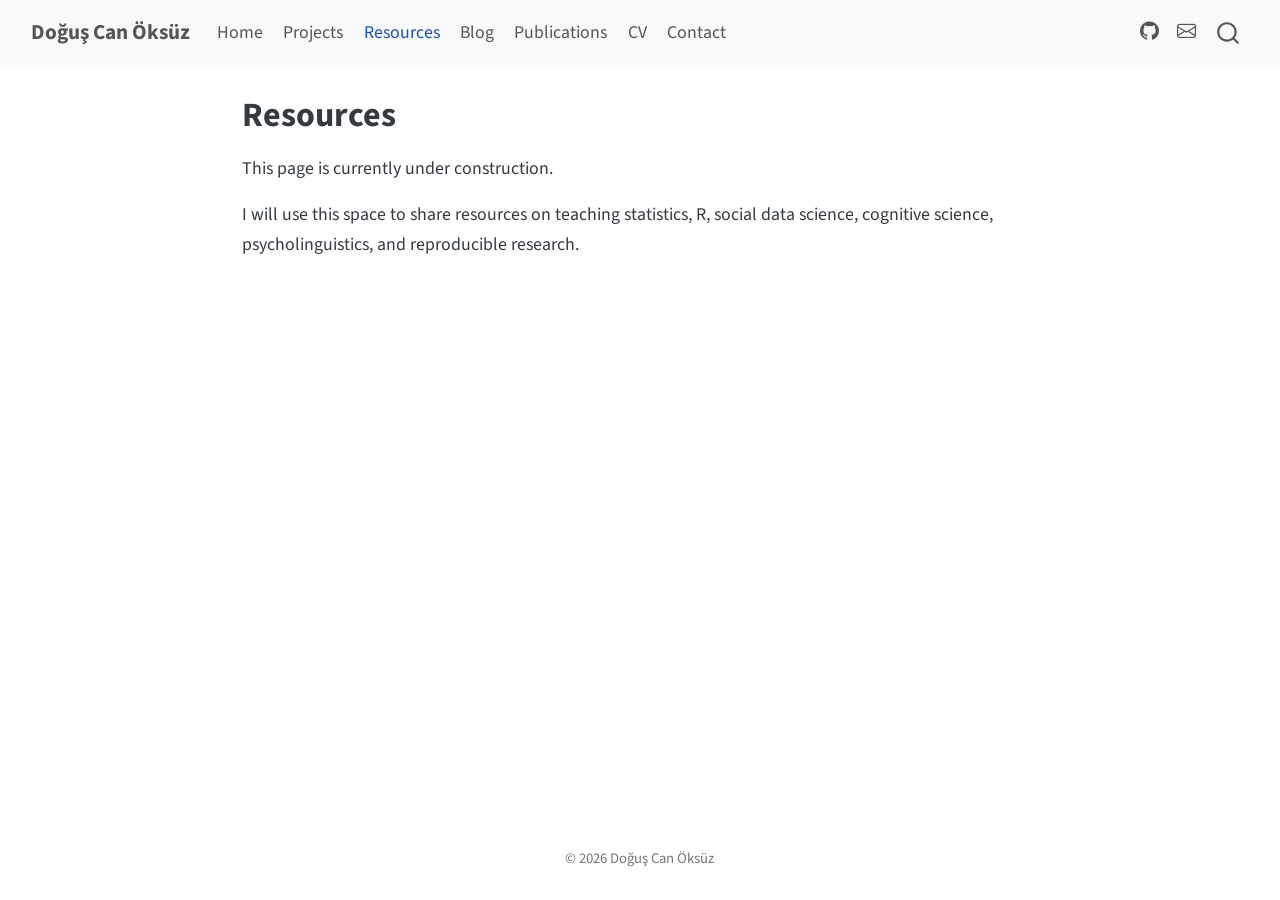
<file: docs/resources.html>
<!DOCTYPE html>
<html xmlns="http://www.w3.org/1999/xhtml" lang="en" xml:lang="en"><head>

<meta charset="utf-8">
<meta name="generator" content="quarto-1.9.37">

<meta name="viewport" content="width=device-width, initial-scale=1.0, user-scalable=yes">


<title>Resources – Doğuş Can Öksüz</title>
<style>
/* Default styles provided by pandoc.
** See https://pandoc.org/MANUAL.html#variables-for-html for config info.
*/
code{white-space: pre-wrap;}
span.smallcaps{font-variant: small-caps;}
div.columns{display: flex; gap: min(4vw, 1.5em);}
div.column{flex: auto; overflow-x: auto;}
div.hanging-indent{margin-left: 1.5em; text-indent: -1.5em;}
ul.task-list{list-style: none;}
ul.task-list li input[type="checkbox"] {
  width: 0.8em;
  margin: 0 0.8em 0.2em -1em; /* quarto-specific, see https://github.com/quarto-dev/quarto-cli/issues/4556 */ 
  vertical-align: middle;
}
</style>


<script src="site_libs/quarto-nav/quarto-nav.js"></script>
<script src="site_libs/quarto-nav/headroom.min.js"></script>
<script src="site_libs/clipboard/clipboard.min.js"></script>
<script src="site_libs/quarto-search/autocomplete.umd.js"></script>
<script src="site_libs/quarto-search/fuse.min.js"></script>
<script src="site_libs/quarto-search/quarto-search.js"></script>
<meta name="quarto:offset" content="./">
<script src="site_libs/quarto-html/quarto.js" type="module"></script>
<script src="site_libs/quarto-html/tabsets/tabsets.js" type="module"></script>
<script src="site_libs/quarto-html/popper.min.js"></script>
<script src="site_libs/quarto-html/tippy.umd.min.js"></script>
<script src="site_libs/quarto-html/anchor.min.js"></script>
<link href="site_libs/quarto-html/tippy.css" rel="stylesheet">
<link href="site_libs/quarto-html/quarto-syntax-highlighting-7f8f88aac4f3542376d5c11b86a4c14d.css" rel="stylesheet" id="quarto-text-highlighting-styles">
<script src="site_libs/bootstrap/bootstrap.min.js"></script>
<link href="site_libs/bootstrap/bootstrap-icons.css" rel="stylesheet">
<link href="site_libs/bootstrap/bootstrap-158031087360bce0ff56dc785ce39e06.min.css" rel="stylesheet" append-hash="true" id="quarto-bootstrap" data-mode="light">
<script id="quarto-search-options" type="application/json">{
  "location": "navbar",
  "copy-button": false,
  "collapse-after": 3,
  "panel-placement": "end",
  "type": "overlay",
  "limit": 50,
  "keyboard-shortcut": [
    "f",
    "/",
    "s"
  ],
  "show-item-context": false,
  "language": {
    "search-no-results-text": "No results",
    "search-matching-documents-text": "matching documents",
    "search-copy-link-title": "Copy link to search",
    "search-hide-matches-text": "Hide additional matches",
    "search-more-match-text": "more match in this document",
    "search-more-matches-text": "more matches in this document",
    "search-clear-button-title": "Clear",
    "search-text-placeholder": "",
    "search-detached-cancel-button-title": "Cancel",
    "search-submit-button-title": "Submit",
    "search-label": "Search"
  }
}</script>


<link rel="stylesheet" href="styles.css">
</head>

<body class="nav-fixed fullcontent quarto-light">

<div id="quarto-search-results"></div>
  <header id="quarto-header" class="headroom fixed-top">
    <nav class="navbar navbar-expand-lg " data-bs-theme="dark">
      <div class="navbar-container container-fluid">
      <div class="navbar-brand-container mx-auto">
    <a class="navbar-brand" href="./index.html">
    <span class="navbar-title">Doğuş Can Öksüz</span>
    </a>
  </div>
            <div id="quarto-search" class="" title="Search"></div>
          <button class="navbar-toggler" type="button" data-bs-toggle="collapse" data-bs-target="#navbarCollapse" aria-controls="navbarCollapse" role="menu" aria-expanded="false" aria-label="Toggle navigation" onclick="if (window.quartoToggleHeadroom) { window.quartoToggleHeadroom(); }">
  <span class="navbar-toggler-icon"></span>
</button>
          <div class="collapse navbar-collapse" id="navbarCollapse">
            <ul class="navbar-nav navbar-nav-scroll me-auto">
  <li class="nav-item">
    <a class="nav-link" href="./index.html"> 
<span class="menu-text">Home</span></a>
  </li>  
  <li class="nav-item">
    <a class="nav-link" href="./projects.html"> 
<span class="menu-text">Projects</span></a>
  </li>  
  <li class="nav-item">
    <a class="nav-link active" href="./resources.html" aria-current="page"> 
<span class="menu-text">Resources</span></a>
  </li>  
  <li class="nav-item">
    <a class="nav-link" href="./blog.html"> 
<span class="menu-text">Blog</span></a>
  </li>  
  <li class="nav-item">
    <a class="nav-link" href="./publications.html"> 
<span class="menu-text">Publications</span></a>
  </li>  
  <li class="nav-item">
    <a class="nav-link" href="./cv.html"> 
<span class="menu-text">CV</span></a>
  </li>  
  <li class="nav-item">
    <a class="nav-link" href="./contact.html"> 
<span class="menu-text">Contact</span></a>
  </li>  
</ul>
            <ul class="navbar-nav navbar-nav-scroll ms-auto">
  <li class="nav-item compact">
    <a class="nav-link" href="https://github.com/dogus-oksuz"> <i class="bi bi-github" role="img">
</i> 
<span class="menu-text"></span></a>
  </li>  
  <li class="nav-item compact">
    <a class="nav-link" href="mailto:d.c.oksuz1@lancaster.ac.uk"> <i class="bi bi-envelope" role="img">
</i> 
<span class="menu-text"></span></a>
  </li>  
</ul>
          </div> <!-- /navcollapse -->
            <div class="quarto-navbar-tools">
</div>
      </div> <!-- /container-fluid -->
    </nav>
</header>
<!-- content -->
<div id="quarto-content" class="quarto-container page-columns page-rows-contents page-layout-article page-navbar">
<!-- sidebar -->
<!-- margin-sidebar -->
    
<!-- main -->
<main class="content" id="quarto-document-content">

<header id="title-block-header" class="quarto-title-block default">
<div class="quarto-title">
<h1 class="title">Resources</h1>
</div>



<div class="quarto-title-meta">

    
  
    
  </div>
  


</header>


<p>This page is currently under construction.</p>
<p>I will use this space to share resources on teaching statistics, R, social data science, cognitive science, psycholinguistics, and reproducible research.</p>



</main> <!-- /main -->
<script id="quarto-html-after-body" type="application/javascript">
  window.document.addEventListener("DOMContentLoaded", function (event) {
    const icon = "";
    const anchorJS = new window.AnchorJS();
    anchorJS.options = {
      placement: 'right',
      icon: icon
    };
    anchorJS.add('.anchored');
    const isCodeAnnotation = (el) => {
      for (const clz of el.classList) {
        if (clz.startsWith('code-annotation-')) {                     
          return true;
        }
      }
      return false;
    }
    const onCopySuccess = function(e) {
      // button target
      const button = e.trigger;
      // don't keep focus
      button.blur();
      // flash "checked"
      button.classList.add('code-copy-button-checked');
      var currentTitle = button.getAttribute("title");
      button.setAttribute("title", "Copied!");
      let tooltip;
      if (window.bootstrap) {
        button.setAttribute("data-bs-toggle", "tooltip");
        button.setAttribute("data-bs-placement", "left");
        button.setAttribute("data-bs-title", "Copied!");
        tooltip = new bootstrap.Tooltip(button, 
          { trigger: "manual", 
            customClass: "code-copy-button-tooltip",
            offset: [0, -8]});
        tooltip.show();    
      }
      setTimeout(function() {
        if (tooltip) {
          tooltip.hide();
          button.removeAttribute("data-bs-title");
          button.removeAttribute("data-bs-toggle");
          button.removeAttribute("data-bs-placement");
        }
        button.setAttribute("title", currentTitle);
        button.classList.remove('code-copy-button-checked');
      }, 1000);
      // clear code selection
      e.clearSelection();
    }
    const getTextToCopy = function(trigger) {
      const outerScaffold = trigger.parentElement.cloneNode(true);
      const codeEl = outerScaffold.querySelector('code');
      for (const childEl of codeEl.children) {
        if (isCodeAnnotation(childEl)) {
          childEl.remove();
        }
      }
      return codeEl.innerText;
    }
    const clipboard = new window.ClipboardJS('.code-copy-button:not([data-in-quarto-modal])', {
      text: getTextToCopy
    });
    clipboard.on('success', onCopySuccess);
    if (window.document.getElementById('quarto-embedded-source-code-modal')) {
      const clipboardModal = new window.ClipboardJS('.code-copy-button[data-in-quarto-modal]', {
        text: getTextToCopy,
        container: window.document.getElementById('quarto-embedded-source-code-modal')
      });
      clipboardModal.on('success', onCopySuccess);
    }
      var localhostRegex = new RegExp(/^(?:http|https):\/\/localhost\:?[0-9]*\//);
      var mailtoRegex = new RegExp(/^mailto:/);
        var filterRegex = new RegExp('/' + window.location.host + '/');
      var isInternal = (href) => {
          return filterRegex.test(href) || localhostRegex.test(href) || mailtoRegex.test(href);
      }
      // Inspect non-navigation links and adorn them if external
     var links = window.document.querySelectorAll('a[href]:not(.nav-link):not(.navbar-brand):not(.toc-action):not(.sidebar-link):not(.sidebar-item-toggle):not(.pagination-link):not(.no-external):not([aria-hidden]):not(.dropdown-item):not(.quarto-navigation-tool):not(.about-link)');
      for (var i=0; i<links.length; i++) {
        const link = links[i];
        if (!isInternal(link.href)) {
          // undo the damage that might have been done by quarto-nav.js in the case of
          // links that we want to consider external
          if (link.dataset.originalHref !== undefined) {
            link.href = link.dataset.originalHref;
          }
        }
      }
    function tippyHover(el, contentFn, onTriggerFn, onUntriggerFn) {
      const config = {
        allowHTML: true,
        maxWidth: 500,
        delay: 100,
        arrow: false,
        appendTo: function(el) {
            return el.parentElement;
        },
        interactive: true,
        interactiveBorder: 10,
        theme: 'quarto',
        placement: 'bottom-start',
      };
      if (contentFn) {
        config.content = contentFn;
      }
      if (onTriggerFn) {
        config.onTrigger = onTriggerFn;
      }
      if (onUntriggerFn) {
        config.onUntrigger = onUntriggerFn;
      }
      window.tippy(el, config); 
    }
    const noterefs = window.document.querySelectorAll('a[role="doc-noteref"]');
    for (var i=0; i<noterefs.length; i++) {
      const ref = noterefs[i];
      tippyHover(ref, function() {
        // use id or data attribute instead here
        let href = ref.getAttribute('data-footnote-href') || ref.getAttribute('href');
        try { href = new URL(href).hash; } catch {}
        const id = href.replace(/^#\/?/, "");
        const note = window.document.getElementById(id);
        if (note) {
          return note.innerHTML;
        } else {
          return "";
        }
      });
    }
    const xrefs = window.document.querySelectorAll('a.quarto-xref');
    const processXRef = (id, note) => {
      // Strip column container classes
      const stripColumnClz = (el) => {
        el.classList.remove("page-full", "page-columns");
        if (el.children) {
          for (const child of el.children) {
            stripColumnClz(child);
          }
        }
      }
      stripColumnClz(note)
      if (id === null || id.startsWith('sec-')) {
        // Special case sections, only their first couple elements
        const container = document.createElement("div");
        if (note.children && note.children.length > 2) {
          container.appendChild(note.children[0].cloneNode(true));
          for (let i = 1; i < note.children.length; i++) {
            const child = note.children[i];
            if (child.tagName === "P" && child.innerText === "") {
              continue;
            } else {
              container.appendChild(child.cloneNode(true));
              break;
            }
          }
          if (window.Quarto?.typesetMath) {
            window.Quarto.typesetMath(container);
          }
          return container.innerHTML
        } else {
          if (window.Quarto?.typesetMath) {
            window.Quarto.typesetMath(note);
          }
          return note.innerHTML;
        }
      } else {
        // Remove any anchor links if they are present
        const anchorLink = note.querySelector('a.anchorjs-link');
        if (anchorLink) {
          anchorLink.remove();
        }
        if (window.Quarto?.typesetMath) {
          window.Quarto.typesetMath(note);
        }
        if (note.classList.contains("callout")) {
          return note.outerHTML;
        } else {
          return note.innerHTML;
        }
      }
    }
    for (var i=0; i<xrefs.length; i++) {
      const xref = xrefs[i];
      tippyHover(xref, undefined, function(instance) {
        instance.disable();
        let url = xref.getAttribute('href');
        let hash = undefined; 
        if (url.startsWith('#')) {
          hash = url;
        } else {
          try { hash = new URL(url).hash; } catch {}
        }
        if (hash) {
          const id = hash.replace(/^#\/?/, "");
          const note = window.document.getElementById(id);
          if (note !== null) {
            try {
              const html = processXRef(id, note.cloneNode(true));
              instance.setContent(html);
            } finally {
              instance.enable();
              instance.show();
            }
          } else {
            // See if we can fetch this
            fetch(url.split('#')[0])
            .then(res => res.text())
            .then(html => {
              const parser = new DOMParser();
              const htmlDoc = parser.parseFromString(html, "text/html");
              const note = htmlDoc.getElementById(id);
              if (note !== null) {
                const html = processXRef(id, note);
                instance.setContent(html);
              } 
            }).finally(() => {
              instance.enable();
              instance.show();
            });
          }
        } else {
          // See if we can fetch a full url (with no hash to target)
          // This is a special case and we should probably do some content thinning / targeting
          fetch(url)
          .then(res => res.text())
          .then(html => {
            const parser = new DOMParser();
            const htmlDoc = parser.parseFromString(html, "text/html");
            const note = htmlDoc.querySelector('main.content');
            if (note !== null) {
              // This should only happen for chapter cross references
              // (since there is no id in the URL)
              // remove the first header
              if (note.children.length > 0 && note.children[0].tagName === "HEADER") {
                note.children[0].remove();
              }
              const html = processXRef(null, note);
              instance.setContent(html);
            } 
          }).finally(() => {
            instance.enable();
            instance.show();
          });
        }
      }, function(instance) {
      });
    }
        let selectedAnnoteEl;
        const selectorForAnnotation = ( cell, annotation) => {
          let cellAttr = 'data-code-cell="' + cell + '"';
          let lineAttr = 'data-code-annotation="' +  annotation + '"';
          const selector = 'span[' + cellAttr + '][' + lineAttr + ']';
          return selector;
        }
        const selectCodeLines = (annoteEl) => {
          const doc = window.document;
          const targetCell = annoteEl.getAttribute("data-target-cell");
          const targetAnnotation = annoteEl.getAttribute("data-target-annotation");
          const annoteSpan = window.document.querySelector(selectorForAnnotation(targetCell, targetAnnotation));
          const lines = annoteSpan.getAttribute("data-code-lines").split(",");
          const lineIds = lines.map((line) => {
            return targetCell + "-" + line;
          })
          let top = null;
          let height = null;
          let parent = null;
          if (lineIds.length > 0) {
              //compute the position of the single el (top and bottom and make a div)
              const el = window.document.getElementById(lineIds[0]);
              top = el.offsetTop;
              height = el.offsetHeight;
              parent = el.parentElement.parentElement;
            if (lineIds.length > 1) {
              const lastEl = window.document.getElementById(lineIds[lineIds.length - 1]);
              const bottom = lastEl.offsetTop + lastEl.offsetHeight;
              height = bottom - top;
            }
            if (top !== null && height !== null && parent !== null) {
              // cook up a div (if necessary) and position it 
              let div = window.document.getElementById("code-annotation-line-highlight");
              if (div === null) {
                div = window.document.createElement("div");
                div.setAttribute("id", "code-annotation-line-highlight");
                div.style.position = 'absolute';
                parent.appendChild(div);
              }
              div.style.top = top - 2 + "px";
              div.style.height = height + 4 + "px";
              div.style.left = 0;
              let gutterDiv = window.document.getElementById("code-annotation-line-highlight-gutter");
              if (gutterDiv === null) {
                gutterDiv = window.document.createElement("div");
                gutterDiv.setAttribute("id", "code-annotation-line-highlight-gutter");
                gutterDiv.style.position = 'absolute';
                const codeCell = window.document.getElementById(targetCell);
                const gutter = codeCell.querySelector('.code-annotation-gutter');
                gutter.appendChild(gutterDiv);
              }
              gutterDiv.style.top = top - 2 + "px";
              gutterDiv.style.height = height + 4 + "px";
            }
            selectedAnnoteEl = annoteEl;
          }
        };
        const unselectCodeLines = () => {
          const elementsIds = ["code-annotation-line-highlight", "code-annotation-line-highlight-gutter"];
          elementsIds.forEach((elId) => {
            const div = window.document.getElementById(elId);
            if (div) {
              div.remove();
            }
          });
          selectedAnnoteEl = undefined;
        };
          // Handle positioning of the toggle
      window.addEventListener(
        "resize",
        throttle(() => {
          elRect = undefined;
          if (selectedAnnoteEl) {
            selectCodeLines(selectedAnnoteEl);
          }
        }, 10)
      );
      function throttle(fn, ms) {
      let throttle = false;
      let timer;
        return (...args) => {
          if(!throttle) { // first call gets through
              fn.apply(this, args);
              throttle = true;
          } else { // all the others get throttled
              if(timer) clearTimeout(timer); // cancel #2
              timer = setTimeout(() => {
                fn.apply(this, args);
                timer = throttle = false;
              }, ms);
          }
        };
      }
        // Attach click handler to the DT
        const annoteDls = window.document.querySelectorAll('dt[data-target-cell]');
        for (const annoteDlNode of annoteDls) {
          annoteDlNode.addEventListener('click', (event) => {
            const clickedEl = event.target;
            if (clickedEl !== selectedAnnoteEl) {
              unselectCodeLines();
              const activeEl = window.document.querySelector('dt[data-target-cell].code-annotation-active');
              if (activeEl) {
                activeEl.classList.remove('code-annotation-active');
              }
              selectCodeLines(clickedEl);
              clickedEl.classList.add('code-annotation-active');
            } else {
              // Unselect the line
              unselectCodeLines();
              clickedEl.classList.remove('code-annotation-active');
            }
          });
        }
    const findCites = (el) => {
      const parentEl = el.parentElement;
      if (parentEl) {
        const cites = parentEl.dataset.cites;
        if (cites) {
          return {
            el,
            cites: cites.split(' ')
          };
        } else {
          return findCites(el.parentElement)
        }
      } else {
        return undefined;
      }
    };
    var bibliorefs = window.document.querySelectorAll('a[role="doc-biblioref"]');
    for (var i=0; i<bibliorefs.length; i++) {
      const ref = bibliorefs[i];
      const citeInfo = findCites(ref);
      if (citeInfo) {
        tippyHover(citeInfo.el, function() {
          var popup = window.document.createElement('div');
          citeInfo.cites.forEach(function(cite) {
            var citeDiv = window.document.createElement('div');
            citeDiv.classList.add('hanging-indent');
            citeDiv.classList.add('csl-entry');
            var biblioDiv = window.document.getElementById('ref-' + cite);
            if (biblioDiv) {
              citeDiv.innerHTML = biblioDiv.innerHTML;
            }
            popup.appendChild(citeDiv);
          });
          return popup.innerHTML;
        });
      }
    }
  });
  </script>
</div> <!-- /content -->
<footer class="footer">
  <div class="nav-footer">
    <div class="nav-footer-left">
      &nbsp;
    </div>   
    <div class="nav-footer-center">
<p>© 2026 Doğuş Can Öksüz</p>
</div>
    <div class="nav-footer-right">
      &nbsp;
    </div>
  </div>
</footer>




</body></html>
</file>
<file: docs/site_libs/quarto-html/tippy.css>
.tippy-box[data-animation=fade][data-state=hidden]{opacity:0}[data-tippy-root]{max-width:calc(100vw - 10px)}.tippy-box{position:relative;background-color:#333;color:#fff;border-radius:4px;font-size:14px;line-height:1.4;white-space:normal;outline:0;transition-property:transform,visibility,opacity}.tippy-box[data-placement^=top]>.tippy-arrow{bottom:0}.tippy-box[data-placement^=top]>.tippy-arrow:before{bottom:-7px;left:0;border-width:8px 8px 0;border-top-color:initial;transform-origin:center top}.tippy-box[data-placement^=bottom]>.tippy-arrow{top:0}.tippy-box[data-placement^=bottom]>.tippy-arrow:before{top:-7px;left:0;border-width:0 8px 8px;border-bottom-color:initial;transform-origin:center bottom}.tippy-box[data-placement^=left]>.tippy-arrow{right:0}.tippy-box[data-placement^=left]>.tippy-arrow:before{border-width:8px 0 8px 8px;border-left-color:initial;right:-7px;transform-origin:center left}.tippy-box[data-placement^=right]>.tippy-arrow{left:0}.tippy-box[data-placement^=right]>.tippy-arrow:before{left:-7px;border-width:8px 8px 8px 0;border-right-color:initial;transform-origin:center right}.tippy-box[data-inertia][data-state=visible]{transition-timing-function:cubic-bezier(.54,1.5,.38,1.11)}.tippy-arrow{width:16px;height:16px;color:#333}.tippy-arrow:before{content:"";position:absolute;border-color:transparent;border-style:solid}.tippy-content{position:relative;padding:5px 9px;z-index:1}
</file>
<file: docs/site_libs/quarto-html/quarto-syntax-highlighting-7f8f88aac4f3542376d5c11b86a4c14d.css>
/* quarto syntax highlight colors */
:root {
  --quarto-hl-ot-color: #003B4F;
  --quarto-hl-at-color: #657422;
  --quarto-hl-ss-color: #20794D;
  --quarto-hl-an-color: #5E5E5E;
  --quarto-hl-fu-color: #4758AB;
  --quarto-hl-st-color: #20794D;
  --quarto-hl-cf-color: #003B4F;
  --quarto-hl-op-color: #5E5E5E;
  --quarto-hl-er-color: #AD0000;
  --quarto-hl-bn-color: #AD0000;
  --quarto-hl-al-color: #AD0000;
  --quarto-hl-va-color: #111111;
  --quarto-hl-bu-color: inherit;
  --quarto-hl-ex-color: inherit;
  --quarto-hl-pp-color: #AD0000;
  --quarto-hl-in-color: #5E5E5E;
  --quarto-hl-vs-color: #20794D;
  --quarto-hl-wa-color: #5E5E5E;
  --quarto-hl-do-color: #5E5E5E;
  --quarto-hl-im-color: #00769E;
  --quarto-hl-ch-color: #20794D;
  --quarto-hl-dt-color: #AD0000;
  --quarto-hl-fl-color: #AD0000;
  --quarto-hl-co-color: #5E5E5E;
  --quarto-hl-cv-color: #5E5E5E;
  --quarto-hl-cn-color: #8f5902;
  --quarto-hl-sc-color: #5E5E5E;
  --quarto-hl-dv-color: #AD0000;
  --quarto-hl-kw-color: #003B4F;
}

/* other quarto variables */
:root {
  --quarto-font-monospace: SFMono-Regular, Menlo, Monaco, Consolas, "Liberation Mono", "Courier New", monospace;
}

/* syntax highlight based on Pandoc's rules */
pre > code.sourceCode > span {
  color: #003B4F;
}

code.sourceCode > span {
  color: #003B4F;
}

div.sourceCode,
div.sourceCode pre.sourceCode {
  color: #003B4F;
}

/* Normal */
code span {
  color: #003B4F;
}

/* Alert */
code span.al {
  color: #AD0000;
  font-style: inherit;
}

/* Annotation */
code span.an {
  color: #5E5E5E;
  font-style: inherit;
}

/* Attribute */
code span.at {
  color: #657422;
  font-style: inherit;
}

/* BaseN */
code span.bn {
  color: #AD0000;
  font-style: inherit;
}

/* BuiltIn */
code span.bu {
  font-style: inherit;
}

/* ControlFlow */
code span.cf {
  color: #003B4F;
  font-weight: bold;
  font-style: inherit;
}

/* Char */
code span.ch {
  color: #20794D;
  font-style: inherit;
}

/* Constant */
code span.cn {
  color: #8f5902;
  font-style: inherit;
}

/* Comment */
code span.co {
  color: #5E5E5E;
  font-style: inherit;
}

/* CommentVar */
code span.cv {
  color: #5E5E5E;
  font-style: italic;
}

/* Documentation */
code span.do {
  color: #5E5E5E;
  font-style: italic;
}

/* DataType */
code span.dt {
  color: #AD0000;
  font-style: inherit;
}

/* DecVal */
code span.dv {
  color: #AD0000;
  font-style: inherit;
}

/* Error */
code span.er {
  color: #AD0000;
  font-style: inherit;
}

/* Extension */
code span.ex {
  font-style: inherit;
}

/* Float */
code span.fl {
  color: #AD0000;
  font-style: inherit;
}

/* Function */
code span.fu {
  color: #4758AB;
  font-style: inherit;
}

/* Import */
code span.im {
  color: #00769E;
  font-style: inherit;
}

/* Information */
code span.in {
  color: #5E5E5E;
  font-style: inherit;
}

/* Keyword */
code span.kw {
  color: #003B4F;
  font-weight: bold;
  font-style: inherit;
}

/* Operator */
code span.op {
  color: #5E5E5E;
  font-style: inherit;
}

/* Other */
code span.ot {
  color: #003B4F;
  font-style: inherit;
}

/* Preprocessor */
code span.pp {
  color: #AD0000;
  font-style: inherit;
}

/* SpecialChar */
code span.sc {
  color: #5E5E5E;
  font-style: inherit;
}

/* SpecialString */
code span.ss {
  color: #20794D;
  font-style: inherit;
}

/* String */
code span.st {
  color: #20794D;
  font-style: inherit;
}

/* Variable */
code span.va {
  color: #111111;
  font-style: inherit;
}

/* VerbatimString */
code span.vs {
  color: #20794D;
  font-style: inherit;
}

/* Warning */
code span.wa {
  color: #5E5E5E;
  font-style: italic;
}

.prevent-inlining {
  content: "</";
}

/*# sourceMappingURL=789ad8cd35626ba772517505b42a116e.css.map */
</file>
<file: docs/styles.css>
body {
  font-size: 1.05rem;
  line-height: 1.65;
}

h1, h2, h3 {
  font-weight: 700;
}

a {
  text-decoration: none;
}

a:hover {
  text-decoration: underline;
}

.navbar-title {
  font-weight: 700;
}

/* Contact page */

.contact-intro {
  font-size: 1.15rem;
  line-height: 1.7;
}

.contact-list {
  margin-top: 1.8rem;
}

.contact-row {
  display: flex;
  align-items: center;
  gap: 1rem;
  margin-bottom: 1.2rem;
  text-decoration: none;
  color: inherit;
}

.contact-logo {
  width: 42px;
  height: 42px;
  object-fit: contain;
  flex-shrink: 0;
}

.contact-text {
  font-size: 1.1rem;
  line-height: 1.5;
}

.contact-row:hover .contact-text {
  text-decoration: underline;
}

.contact-row:hover .contact-logo {
  transform: scale(1.08);
}
</file>
